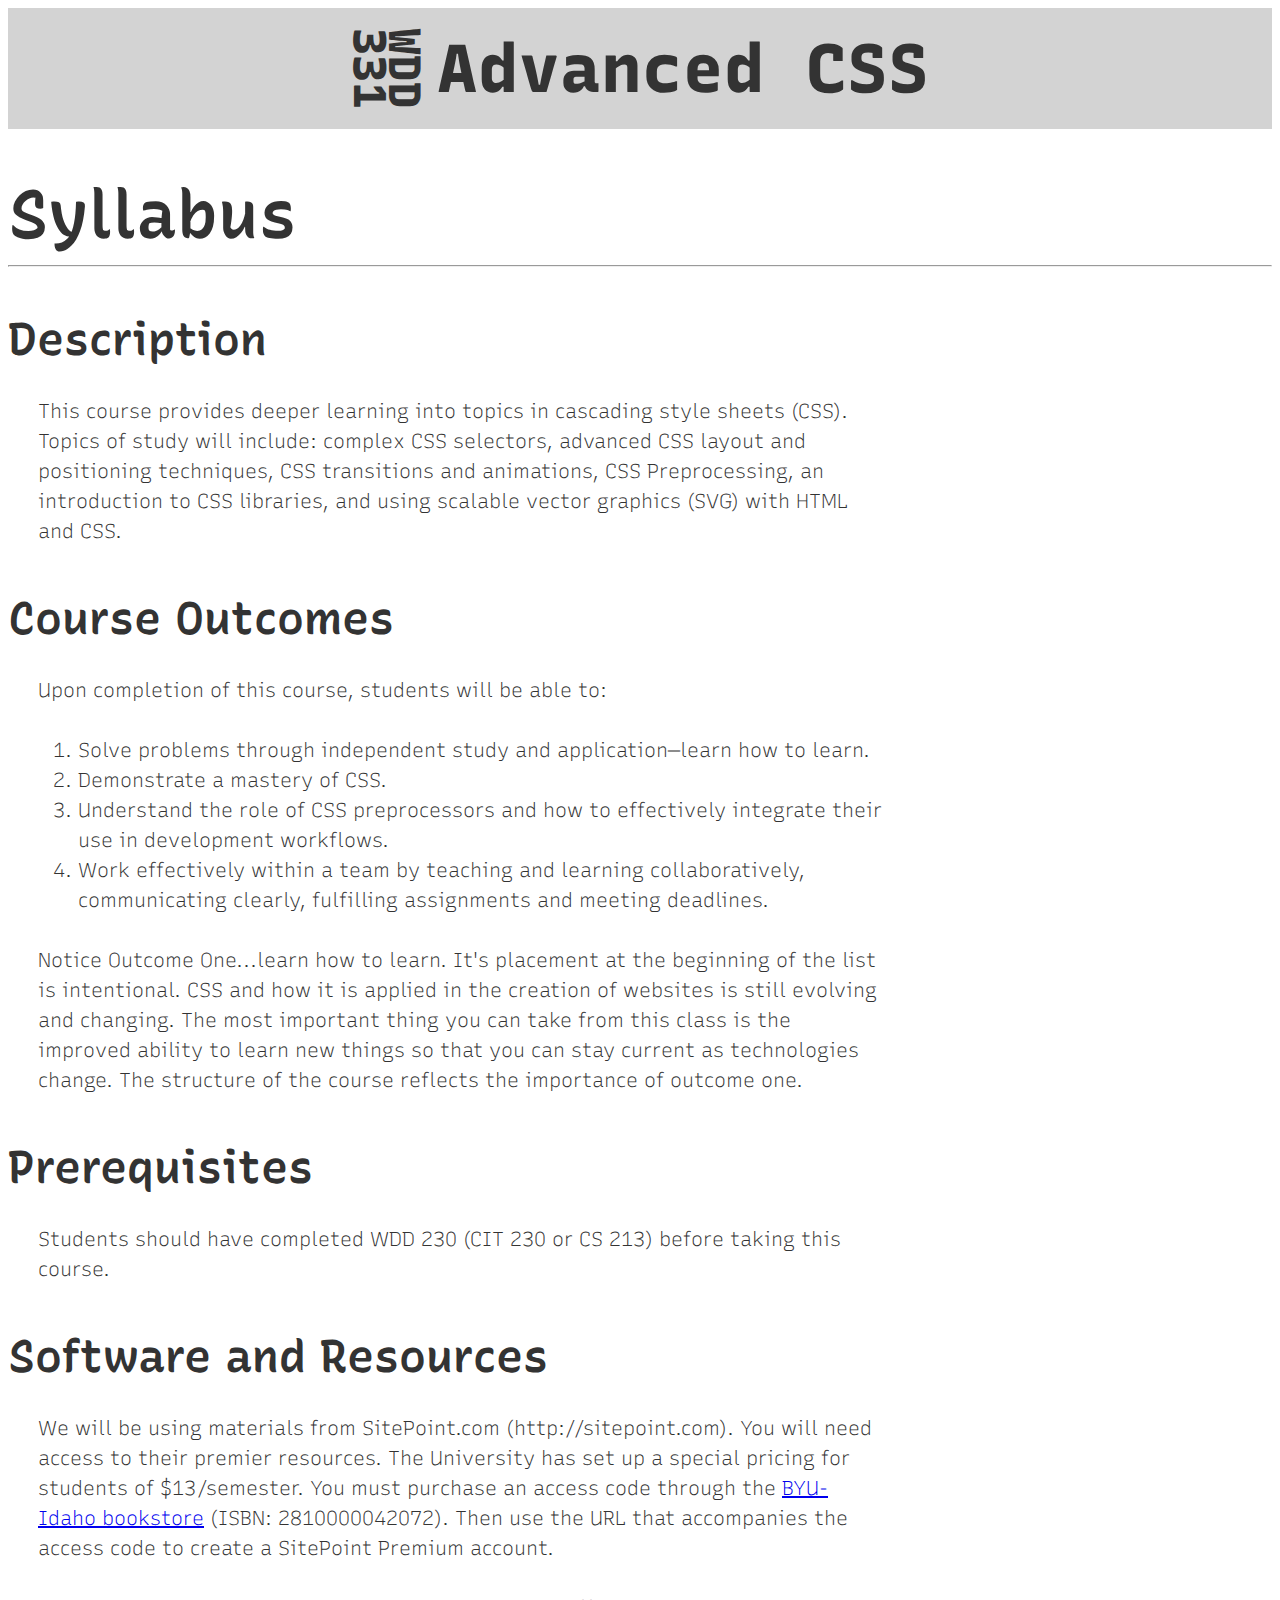
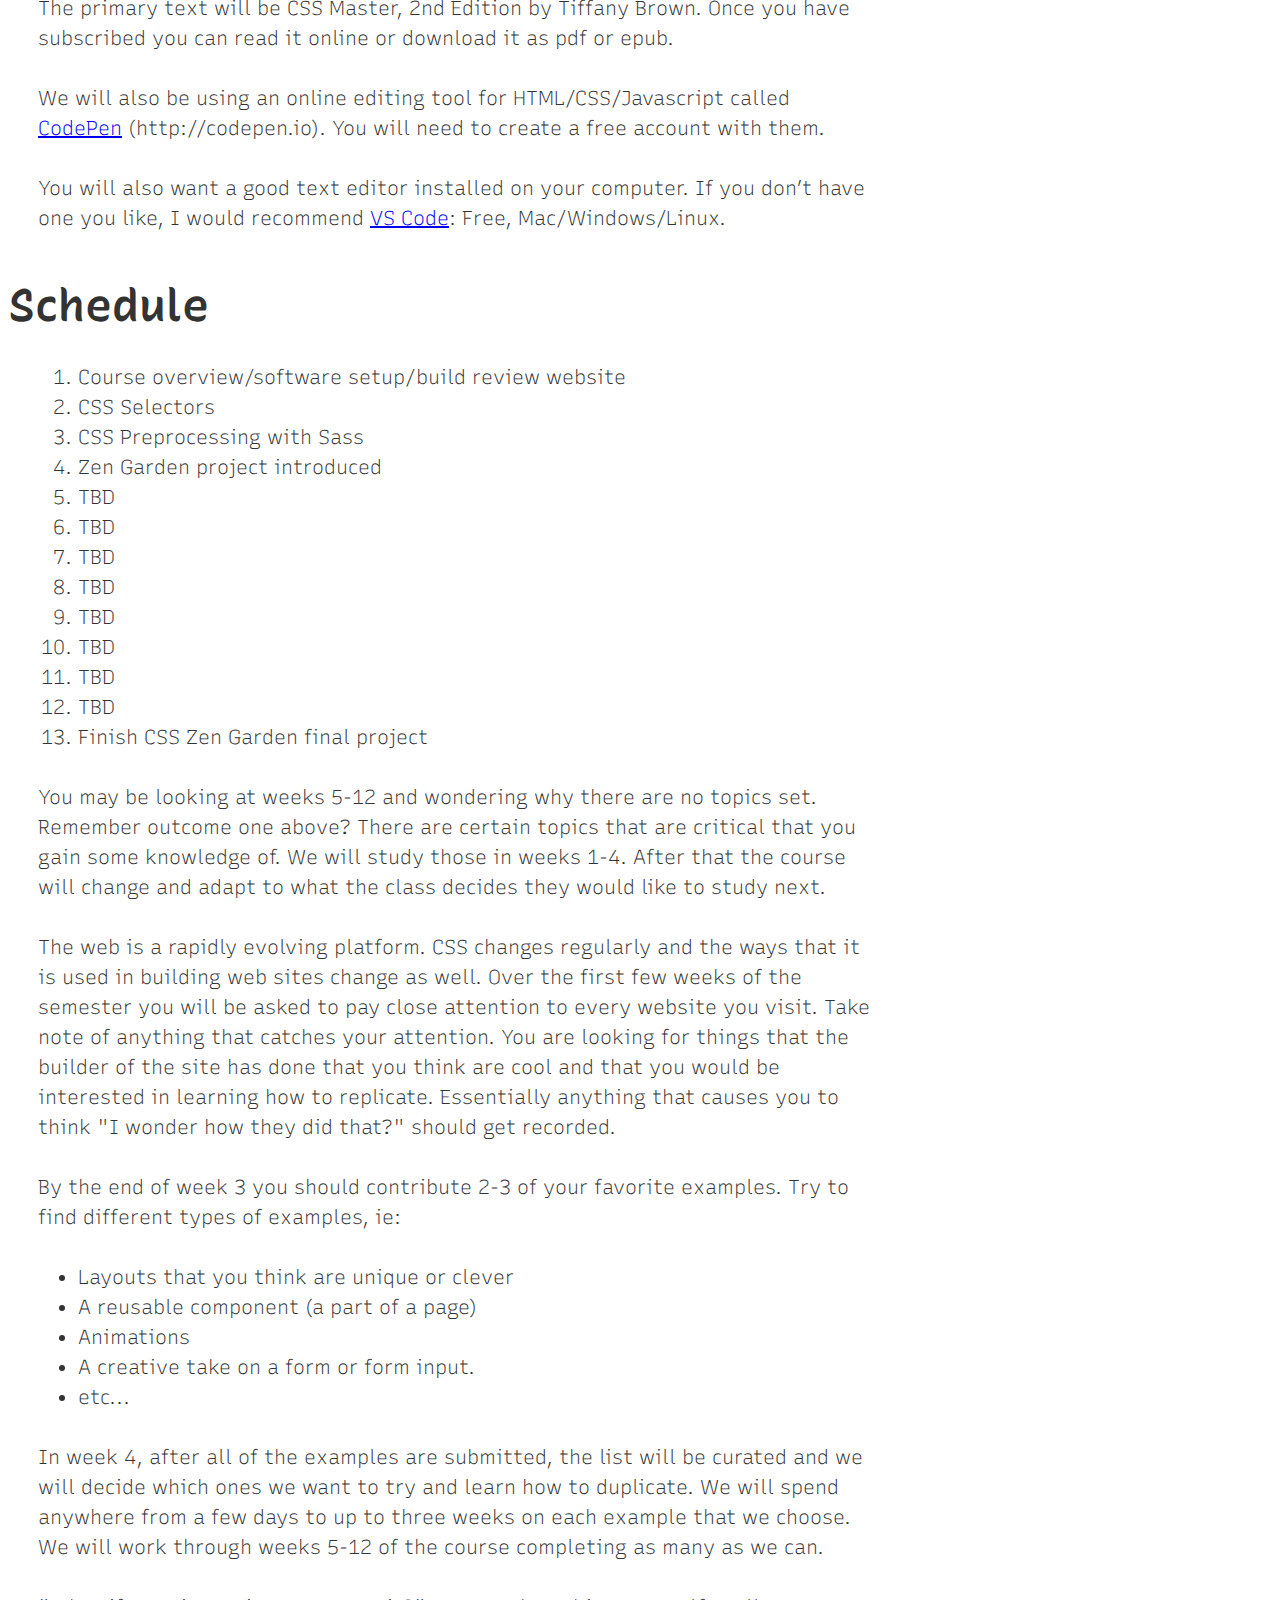
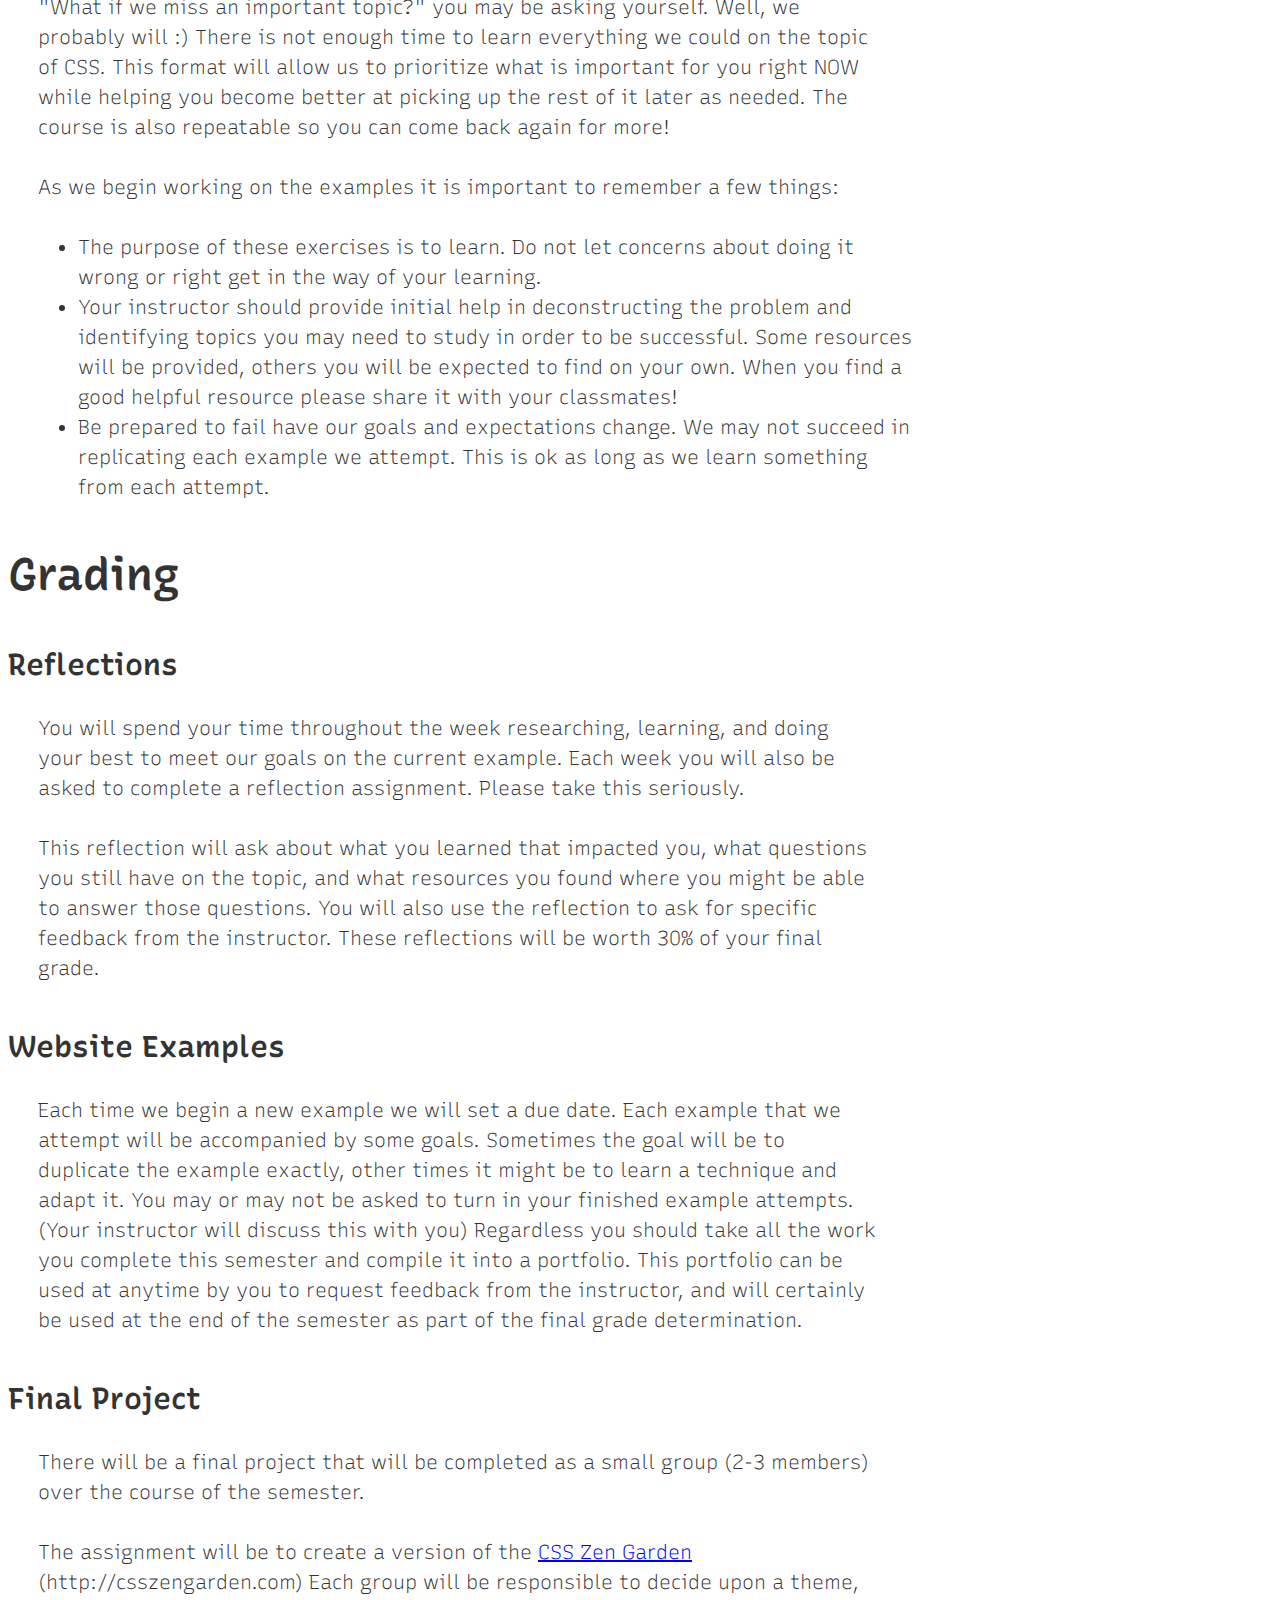
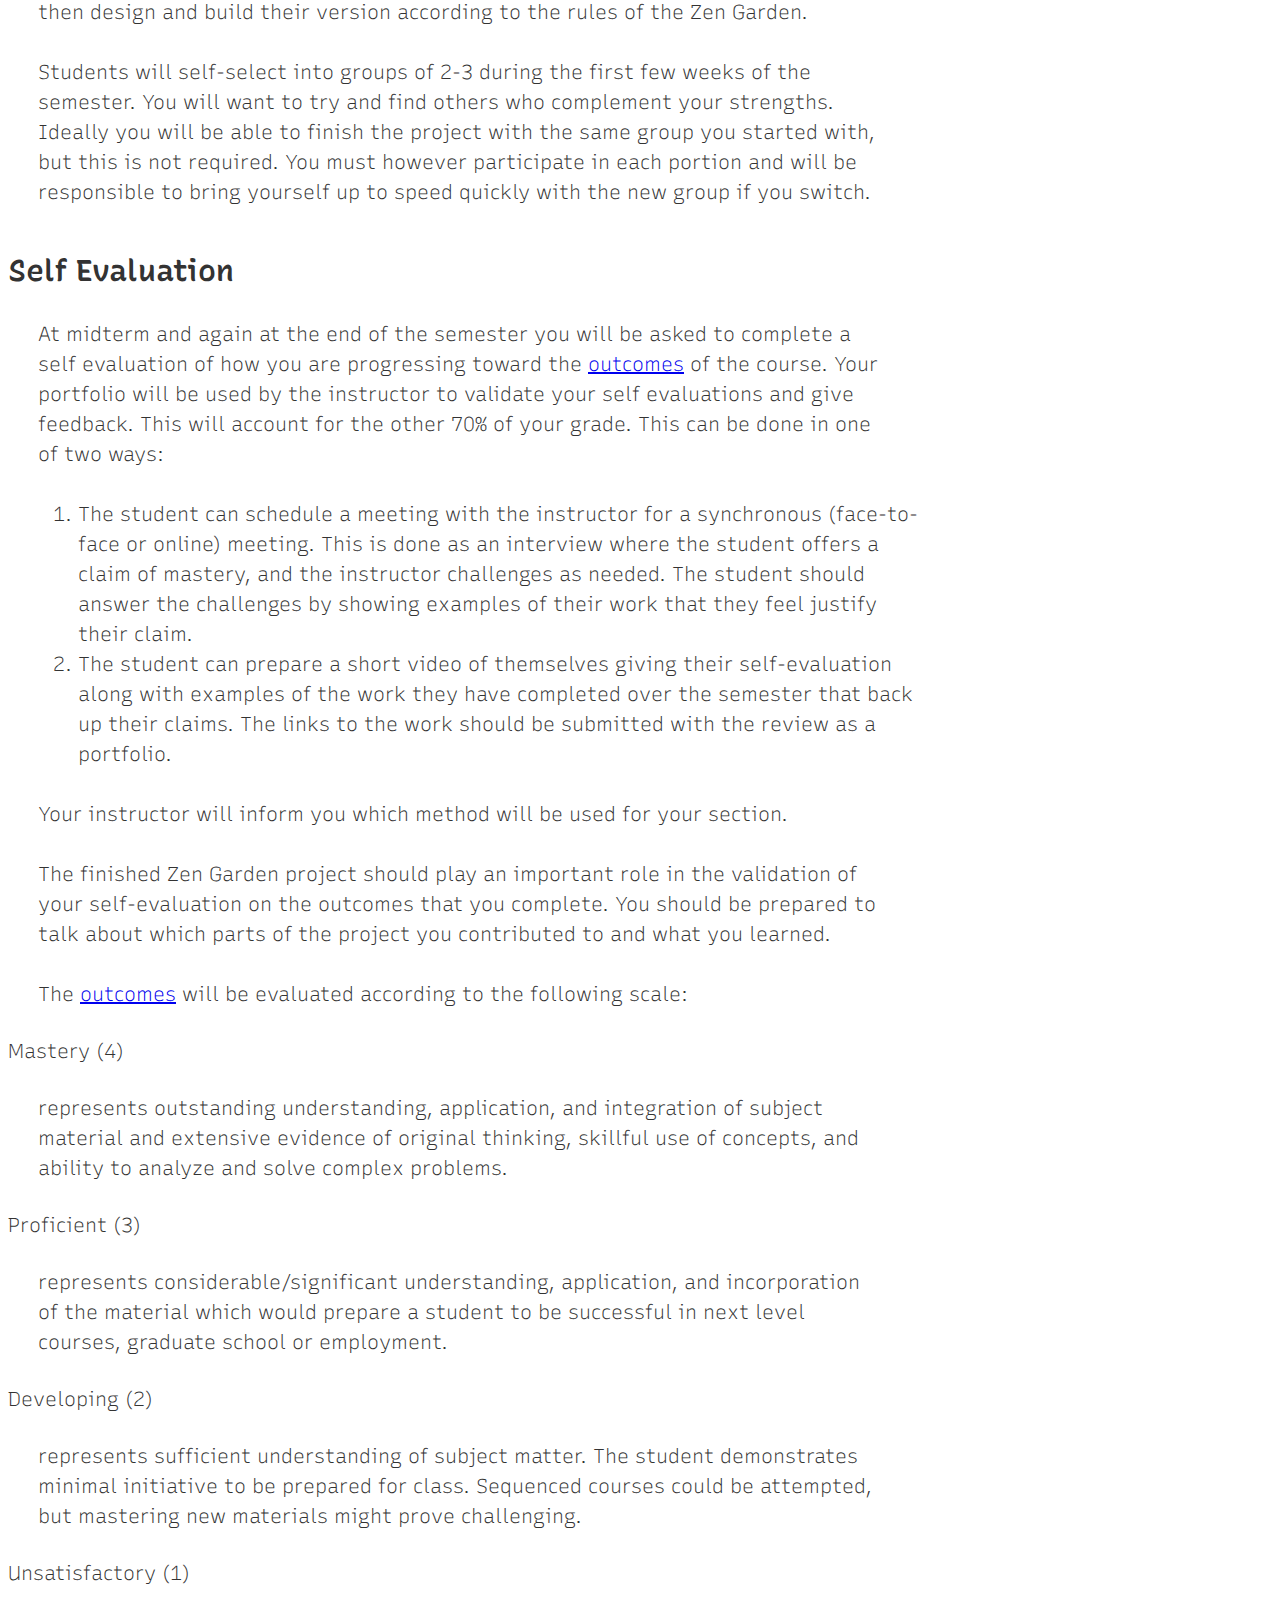
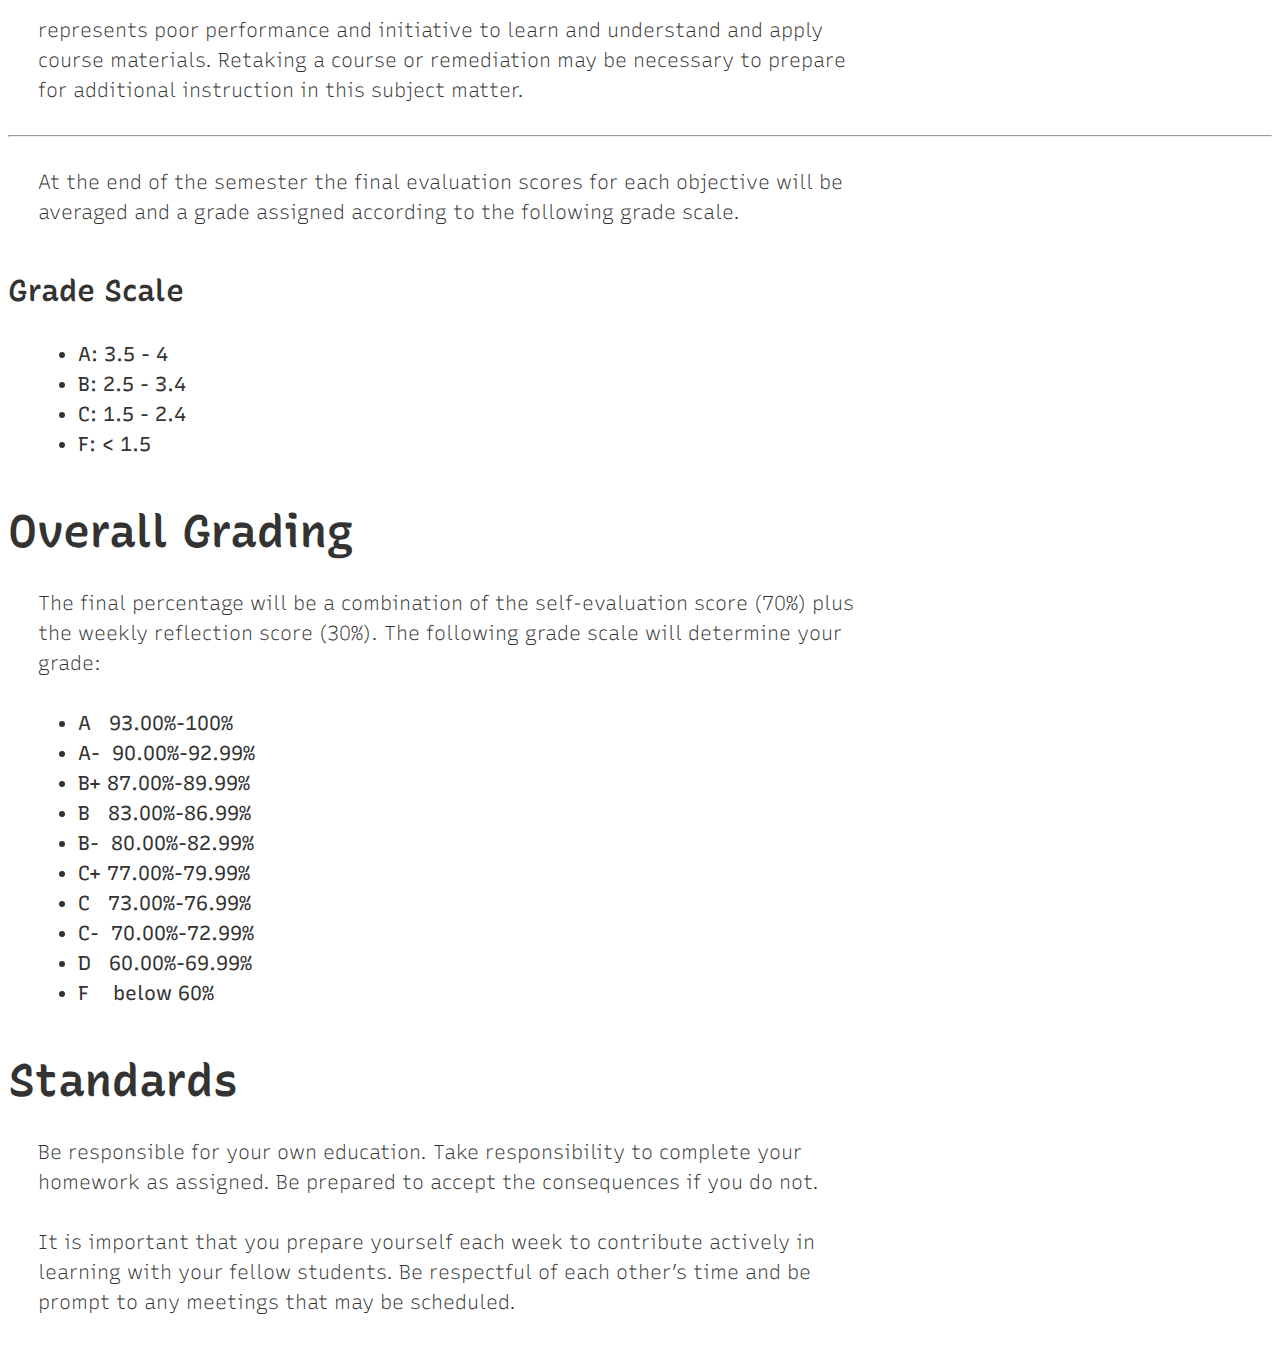
<file: 4-WebTypography/index.html>
<!DOCTYPE html>
<html lang="en">
  <head>
    <meta charset="utf-8" />
    <meta name="viewport" content="width=device-width, initial-scale=1" />
    <link rel="stylesheet" href="styles.css" />
  </head>

  <body>
    <div id="content">
      <header class="header-banner">
        <div>
          <h1>Advanced CSS</h1>
          <h2>WDD 331</h2>
        </div>
      </header>
      <main>
        <h1>Syllabus</h1>

        <hr />

        <h2>Description</h2>

        <p>
          This course provides deeper learning into topics in cascading style
          sheets (CSS). Topics of study will include: complex CSS selectors,
          advanced CSS layout and positioning techniques, CSS transitions and
          animations, CSS Preprocessing, an introduction to CSS libraries, and
          using scalable vector graphics (SVG) with HTML and CSS.
        </p>
        <h2>Course Outcomes</h2>
        <p>Upon completion of this course, students will be able to:</p>
        <ol>
          <li>
            Solve problems through independent study and application—learn how
            to learn.
          </li>
          <li>Demonstrate a mastery of CSS.</li>
          <li>
            Understand the role of CSS preprocessors and how to effectively
            integrate their use in development workflows.
          </li>

          <li>
            Work effectively within a team by teaching and learning
            collaboratively, communicating clearly, fulfilling assignments and
            meeting deadlines.
          </li>
        </ol>
        <p>
          Notice Outcome One...learn how to learn. It's placement at the
          beginning of the list is intentional. CSS and how it is applied in the
          creation of websites is still evolving and changing. The most
          important thing you can take from this class is the improved ability
          to learn new things so that you can stay current as technologies
          change. The structure of the course reflects the importance of outcome
          one.
        </p>

        <h2>Prerequisites</h2>
        <p>
          Students should have completed WDD 230 (CIT 230 or CS 213) before
          taking this course.
        </p>
        <h2>Software and Resources</h2>
        <p>
          We will be using materials from SitePoint.com (http://sitepoint.com).
          You will need access to their premier resources. The University has
          set up a special pricing for students of $13/semester. You must
          purchase an access code through the
          <a href="https://www.byuistore.com/product/92160" target="_blank"
            >BYU-Idaho bookstore</a
          >
          (ISBN: 2810000042072). Then use the URL that accompanies the access
          code to create a SitePoint Premium account.
        </p>
        <p>
          The primary text will be CSS Master, 2nd Edition by Tiffany Brown.
          Once you have subscribed you can read it online or download it as pdf
          or epub.
        </p>
        <p>
          We will also be using an online editing tool for HTML/CSS/Javascript
          called
          <a href="http://codepen.io" target="_blank">CodePen</a>
          (http://codepen.io). You will need to create a free account with them.
        </p>
        <p>
          You will also want a good text editor installed on your computer. If
          you don’t have one you like, I would recommend
          <a href="https://code.visualstudio.com/" target="_blank">VS Code</a>:
          Free, Mac/Windows/Linux.
        </p>

        <h2>Schedule</h2>
        <ol class="weeklist">
          <li>Course overview/software setup/build review website</li>
          <li>CSS Selectors</li>
          <li>CSS Preprocessing with Sass</li>
          <li>Zen Garden project introduced</li>
          <li>TBD</li>
          <li>TBD</li>
          <li>TBD</li>
          <li>TBD</li>
          <li>TBD</li>
          <li>TBD</li>
          <li>TBD</li>
          <li>TBD</li>
          <li>Finish CSS Zen Garden final project</li>
        </ol>
        <p>
          You may be looking at weeks 5-12 and wondering why there are no topics
          set. Remember outcome one above? There are certain topics that are
          critical that you gain some knowledge of. We will study those in weeks
          1-4. After that the course will change and adapt to what the class
          decides they would like to study next.
        </p>
        <p>
          The web is a rapidly evolving platform. CSS changes regularly and the
          ways that it is used in building web sites change as well. Over the
          first few weeks of the semester you will be asked to pay close
          attention to every website you visit. Take note of anything that
          catches your attention. You are looking for things that the builder of
          the site has done that you think are cool and that you would be
          interested in learning how to replicate. Essentially anything that
          causes you to think "I wonder how they did that?" should get recorded.
        </p>
        <p>
          By the end of week 3 you should contribute 2-3 of your favorite
          examples. Try to find different types of examples, ie:
        </p>
        <ul>
          <li>Layouts that you think are unique or clever</li>
          <li>A reusable component (a part of a page)</li>
          <li>Animations</li>
          <li>A creative take on a form or form input.</li>
          <li>etc...</li>
        </ul>
        <p>
          In week 4, after all of the examples are submitted, the list will be
          curated and we will decide which ones we want to try and learn how to
          duplicate. We will spend anywhere from a few days to up to three weeks
          on each example that we choose. We will work through weeks 5-12 of the
          course completing as many as we can.
        </p>
        <p>
          "What if we miss an important topic?" you may be asking yourself.
          Well, we probably will :) There is not enough time to learn everything
          we could on the topic of CSS. This format will allow us to prioritize
          what is important for you right NOW while helping you become better at
          picking up the rest of it later as needed. The course is also
          repeatable so you can come back again for more!
        </p>
        <p>
          As we begin working on the examples it is important to remember a few
          things:
        </p>
        <ul>
          <li>
            The purpose of these exercises is to <strong>learn</strong>. Do not
            let concerns about doing it wrong or right get in the way of your
            learning.
          </li>
          <li>
            Your instructor should provide initial help in deconstructing the
            problem and identifying topics you may need to study in order to be
            successful. Some resources will be provided, others you will be
            expected to find on your own. When you find a good helpful resource
            <strong>please share it with your classmates!</strong>
          </li>
          <li>
            Be prepared to <span class="strike">fail</span>
            <em>have our goals and expectations change</em>. We may not succeed
            in replicating each example we attempt. This is ok as long as we
            learn something from each attempt.
          </li>
        </ul>

        <h2>Grading</h2>
        <h3>Reflections</h3>
        <p>
          You will spend your time throughout the week researching, learning,
          and doing your best to meet our goals on the current example. Each
          week you will also be asked to complete a reflection assignment.
          Please take this seriously.
        </p>
        <p>
          This reflection will ask about what you learned that impacted you,
          what questions you still have on the topic, and what resources you
          found where you might be able to answer those questions. You will also
          use the reflection to ask for specific feedback from the instructor.
          These reflections will be worth 30% of your final grade.
        </p>
        <h3>Website Examples</h3>
        <p>
          Each time we begin a new example we will set a due date. Each example
          that we attempt will be accompanied by some goals. Sometimes the goal
          will be to duplicate the example exactly, other times it might be to
          learn a technique and adapt it. You may or may not be asked to turn in
          your finished example attempts. (Your instructor will discuss this
          with you) Regardless you should take all the work you complete this
          semester and compile it into a portfolio. This portfolio can be used
          at anytime by you to request feedback from the instructor, and will
          certainly be used at the end of the semester as part of the final
          grade determination.
        </p>

        <h3>Final Project</h3>
        <p>
          There will be a final project that will be completed as a small group
          (2-3 members) over the course of the semester.
        </p>
        <p>
          The assignment will be to create a version of the
          <a href="http://csszengarden.com" target="_blank">CSS Zen Garden</a>
          (http://csszengarden.com) Each group will be responsible to decide
          upon a theme, then design and build their version according to the
          rules of the Zen Garden.
        </p>
        <p>
          Students will self-select into groups of 2-3 during the first few
          weeks of the semester. You will want to try and find others who
          complement your strengths. Ideally you will be able to finish the
          project with the same group you started with, but this is not
          required. You must however participate in each portion and will be
          responsible to bring yourself up to speed quickly with the new group
          if you switch.
        </p>

        <h3>Self Evaluation</h3>
        <p>
          At midterm and again at the end of the semester you will be asked to
          complete a self evaluation of how you are progressing toward the
          <a href="#">outcomes</a> of the course. Your portfolio will be used by
          the instructor to validate your self evaluations and give feedback.
          This will account for the other 70% of your grade. This can be done in
          one of two ways:
        </p>
        <ol>
          <li>
            The student can schedule a meeting with the instructor for a
            synchronous (face-to-face or online) meeting. This is done as an
            interview where the student offers a claim of mastery, and the
            instructor challenges as needed. The student should answer the
            challenges by showing examples of their work that they feel justify
            their claim.
          </li>
          <li>
            The student can prepare a short video of themselves giving their
            self-evaluation along with examples of the work they have completed
            over the semester that back up their claims. The links to the work
            should be submitted with the review as a portfolio.
          </li>
        </ol>
        <p>
          Your instructor will inform you which method will be used for your
          section.
        </p>
        <p>
          The finished Zen Garden project should play an important role in the
          validation of your self-evaluation on the outcomes that you complete.
          You should be prepared to talk about which parts of the project you
          contributed to and what you learned.
        </p>

        <p>
          The <a href="#">outcomes</a> will be evaluated according to the
          following scale:
        </p>
        <dl>
          <dt>Mastery (4)</dt>
          <dd>
            represents outstanding understanding, application, and integration
            of subject material and extensive evidence of original thinking,
            skillful use of concepts, and ability to analyze and solve complex
            problems.
          </dd>
          <dt>Proficient (3)</dt>
          <dd>
            represents considerable/significant understanding, application, and
            incorporation of the material which would prepare a student to be
            successful in next level courses, graduate school or employment.
          </dd>
          <dt>Developing (2)</dt>
          <dd>
            represents sufficient understanding of subject matter. The student
            demonstrates minimal initiative to be prepared for class. Sequenced
            courses could be attempted, but mastering new materials might prove
            challenging.
          </dd>
          <dt>Unsatisfactory (1)</dt>
          <dd>
            represents poor performance and initiative to learn and understand
            and apply course materials. Retaking a course or remediation may be
            necessary to prepare for additional instruction in this subject
            matter.
          </dd>
        </dl>
        <hr />
        <p>
          At the end of the semester the final evaluation scores for each
          objective will be averaged and a grade assigned according to the
          following grade scale.
        </p>
        <h3>Grade Scale</h3>
        <ul class="mono">
          <li>A: 3.5 - 4</li>
          <li>B: 2.5 - 3.4</li>
          <li>C: 1.5 - 2.4</li>
          <li>F: &lt; 1.5</li>
        </ul>
        <h2>Overall Grading</h2>
        <p>
          The final percentage will be a combination of the self-evaluation
          score (70%) plus the weekly reflection score (30%). The following
          grade scale will determine your grade:
        </p>
        <ul class="mono">
          <li><b>A</b>&nbsp; &nbsp;93.00%-100%</li>
          <li><b>A-</b>&nbsp; 90.00%-92.99%</li>
          <li><b>B+&nbsp;</b>87.00%-89.99%</li>
          <li><b>B</b>&nbsp; &nbsp;83.00%-86.99%</li>
          <li><b>B-</b>&nbsp; 80.00%-82.99%</li>
          <li><b>C+</b> 77.00%-79.99%</li>
          <li><b>C</b>&nbsp; &nbsp;73.00%-76.99%</li>
          <li><b>C-</b>&nbsp; 70.00%-72.99%</li>
          <li><b>D</b>&nbsp; &nbsp;60.00%-69.99%</li>
          <li><b>F</b>&nbsp; &nbsp; below 60%</li>
        </ul>
        <h2>Standards</h2>
        <p>
          Be responsible for your own education. Take responsibility to complete
          your homework as assigned. Be prepared to accept the consequences if
          you do not.
        </p>
        <p>
          <em
            >It is important that you prepare yourself each week to contribute
            actively in learning with your fellow students. Be respectful of
            each other’s time and be prompt to any meetings that may be
            scheduled.</em
          >
        </p>
      </main>
      <!-- end #article -->
    </div>
  </body>
</html>
</file>
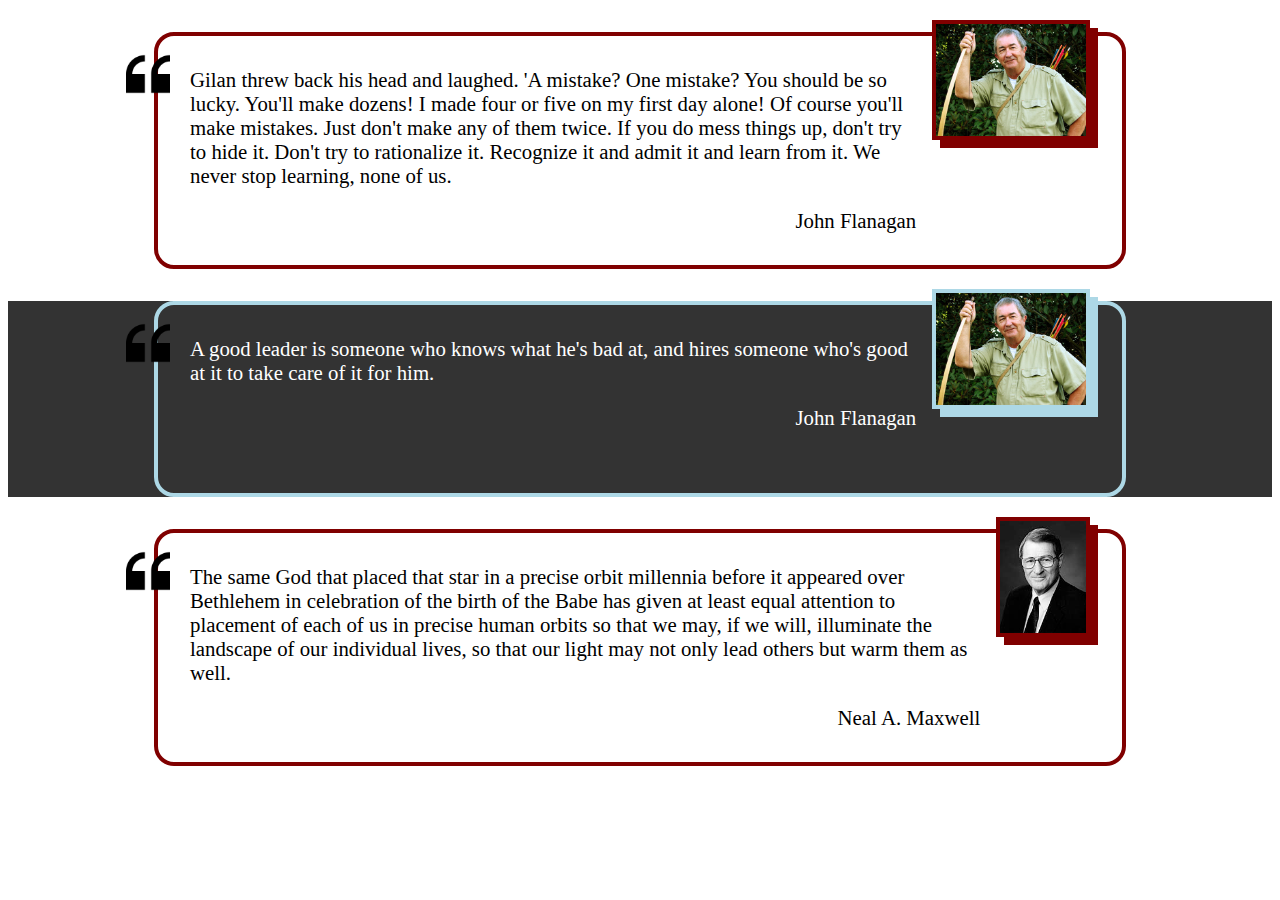
<file: 6- Quotes/index.html>
<!DOCTYPE html>
<html lang="en">
  <head>
    <meta charset="UTF-8" />
    <meta name="viewport" content="width=device-width, initial-scale=1.0" />
    <title>Document</title>
    <link rel="stylesheet" href="styles.css" />
  </head>
  <body>
    <div class="quote">
      <div class="quote__block">
        <p class="quote__block__text">
          Gilan threw back his head and laughed. 'A mistake? One mistake? You
          should be so lucky. You'll make dozens! I made four or five on my
          first day alone! Of course you'll make mistakes. Just don't make any
          of them twice. If you do mess things up, don't try to hide it. Don't
          try to rationalize it. Recognize it and admit it and learn from it. We
          never stop learning, none of us.
        </p>
        <p class="quote__block__author">John Flanagan</p>
      </div>
      <div class="quote__imgdiv">
        <img class="quote__imgdiv__img" src="images/34049.jpg" alt="" />
      </div>
    </div>

    <div class="dark-section">
      <div class="quote">
        <div class="quote__block">
          <p class="quote__block__text">
            A good leader is someone who knows what he's bad at, and hires
            someone who's good at it to take care of it for him.
          </p>
          <p class="quote__block__author">John Flanagan</p>
        </div>
        <div class="quote__imgdiv">
          <img class="quote__imgdiv__img" src="images/34049.jpg" alt="" />
        </div>
      </div>
    </div>

    <div class="quote">
      <div class="quote__block">
        <p class="quote__block__text">
          The same God that placed that star in a precise orbit millennia before
          it appeared over Bethlehem in celebration of the birth of the Babe has
          given at least equal attention to placement of each of us in precise
          human orbits so that we may, if we will, illuminate the landscape of
          our individual lives, so that our light may not only lead others but
          warm them as well.
        </p>
        <p class="quote__block__author">Neal A. Maxwell</p>
      </div>
      <div class="quote__imgdiv">
        <img class="quote__imgdiv__img" src="images/193147.jpg" alt="" />
      </div>
    </div>
  </body>
</html>
</file>
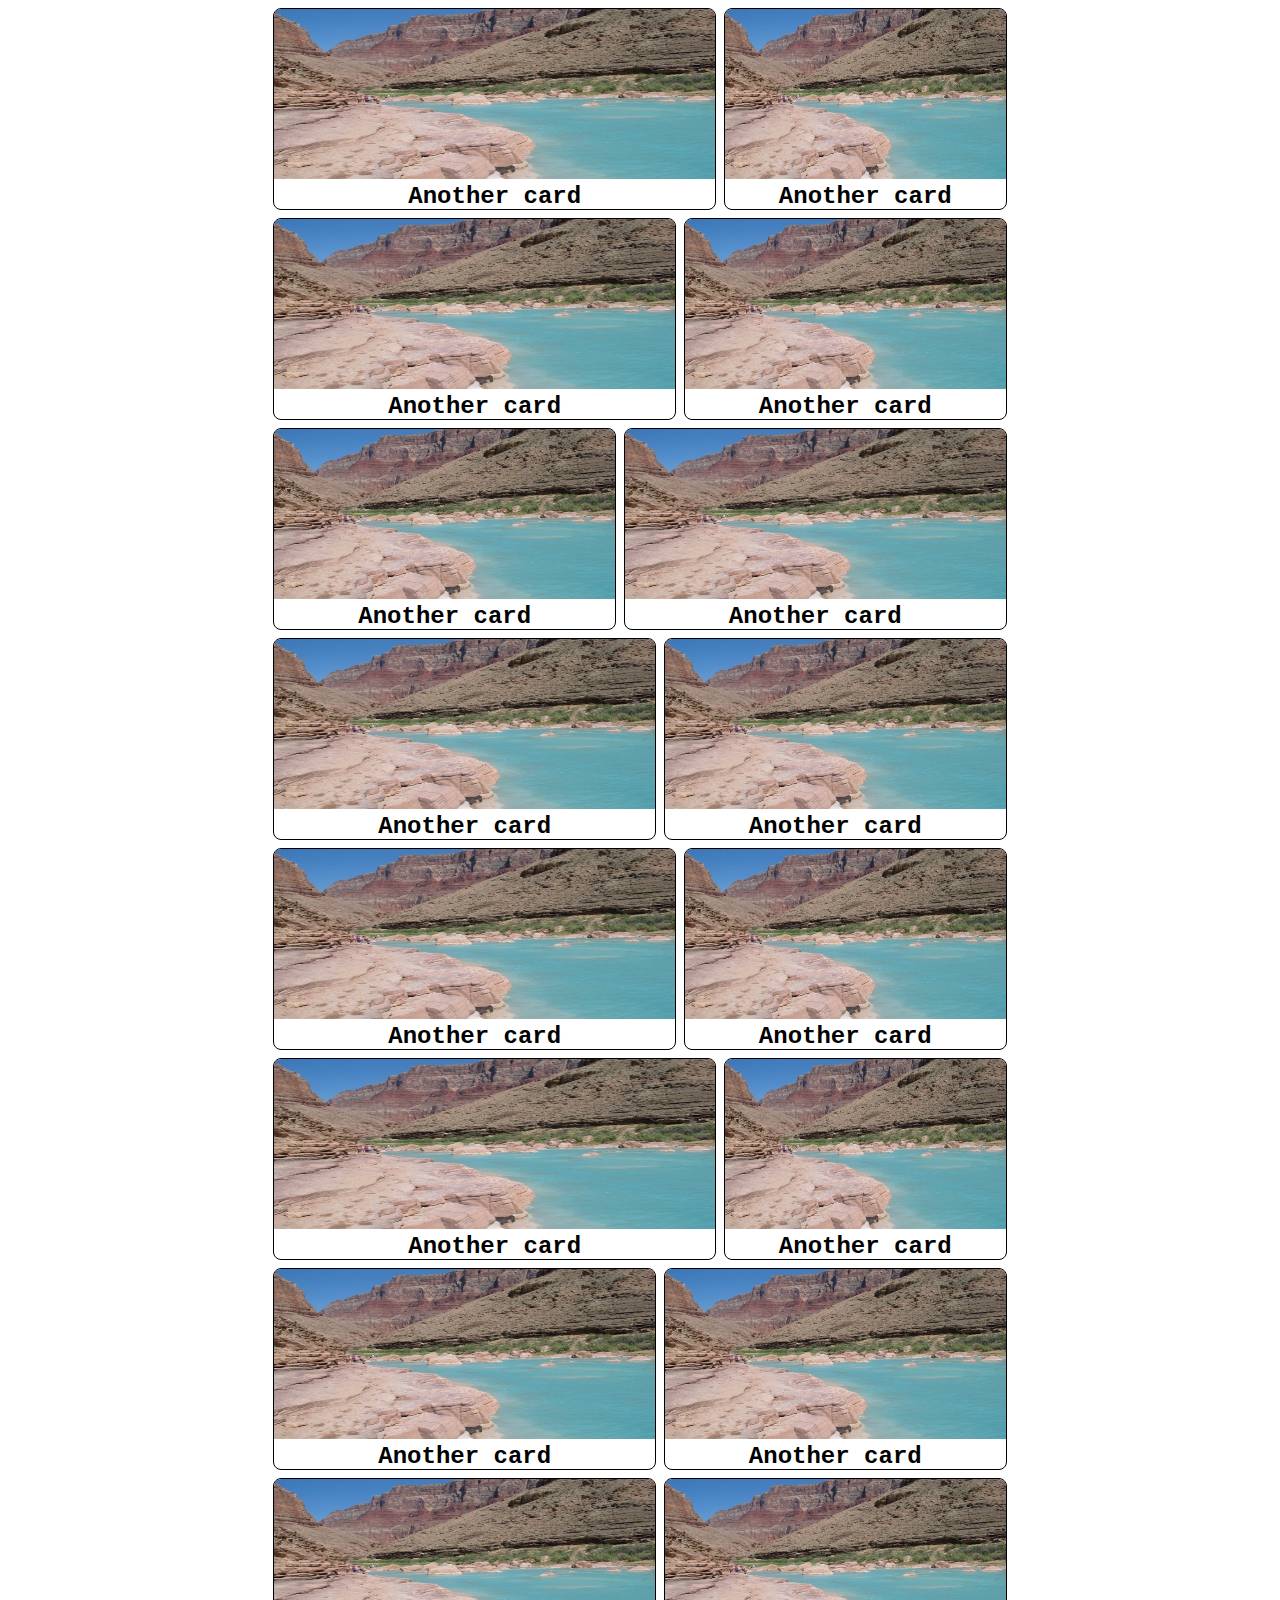
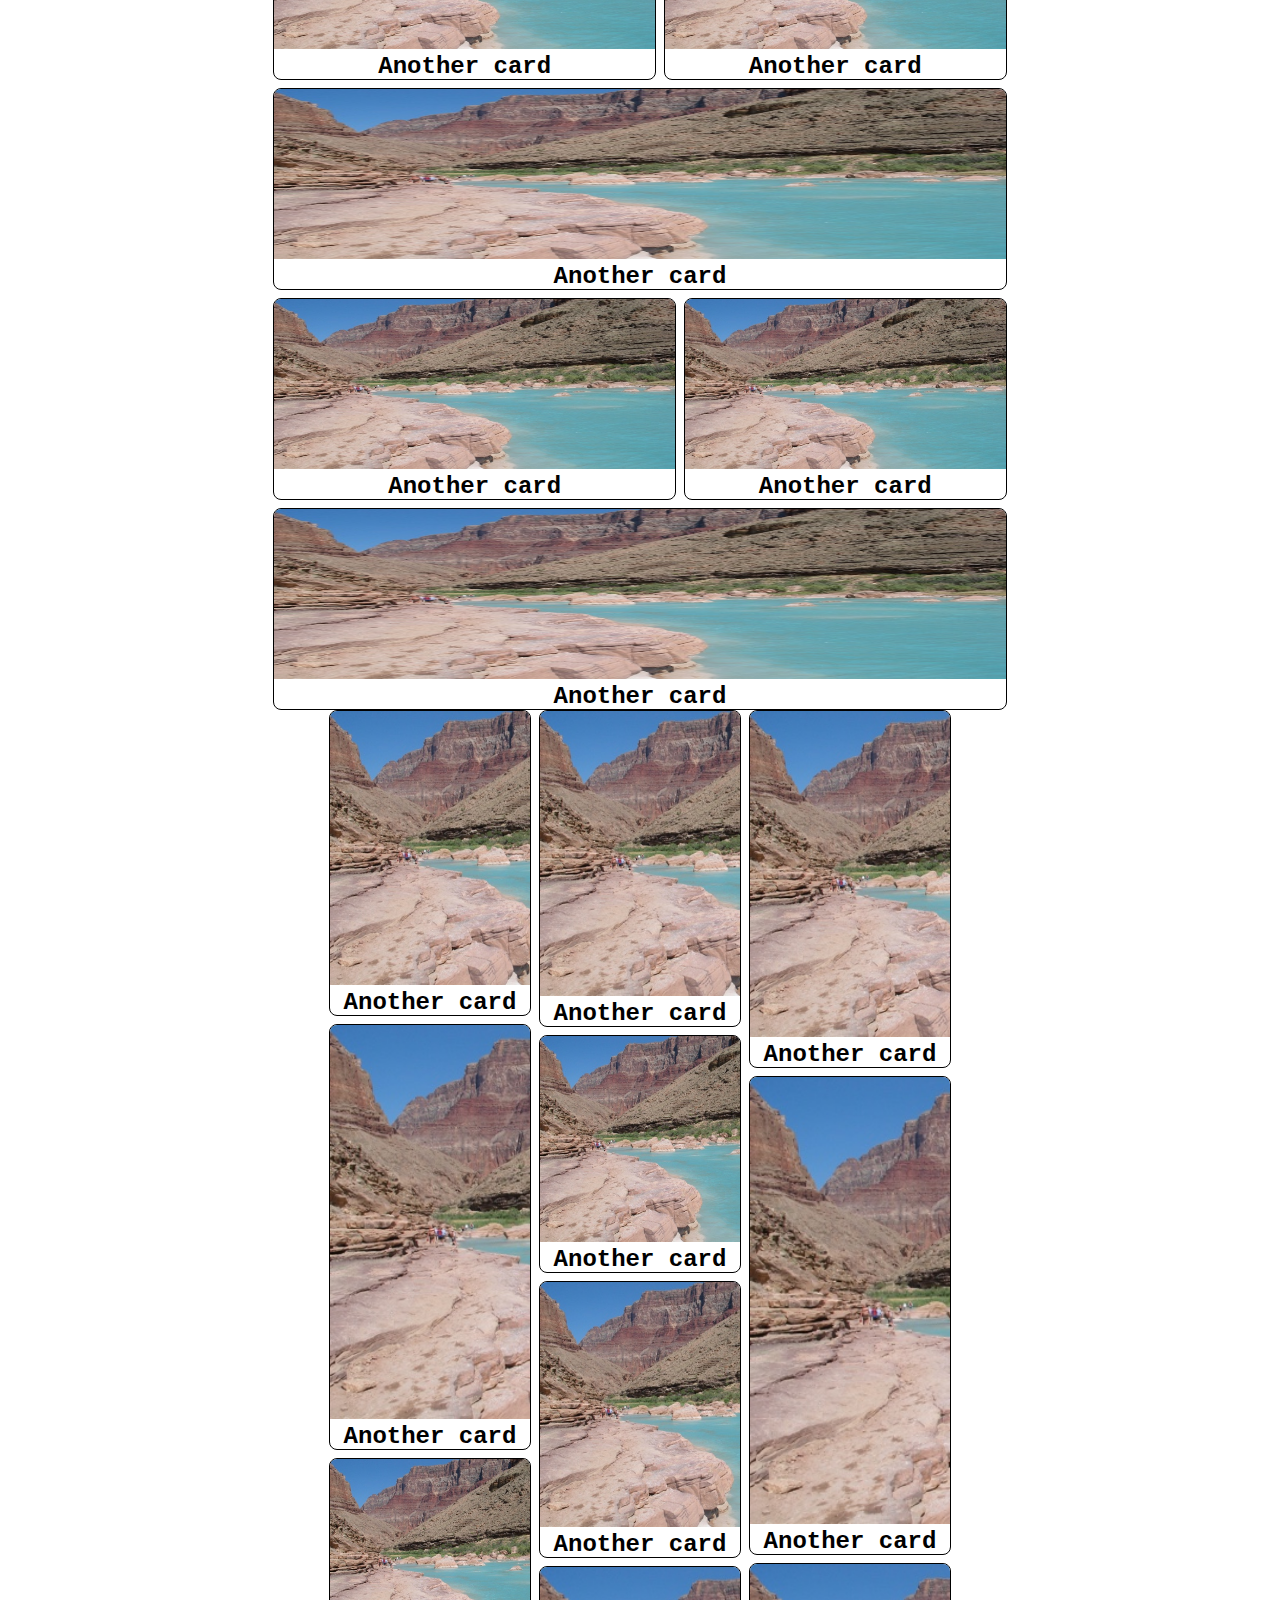
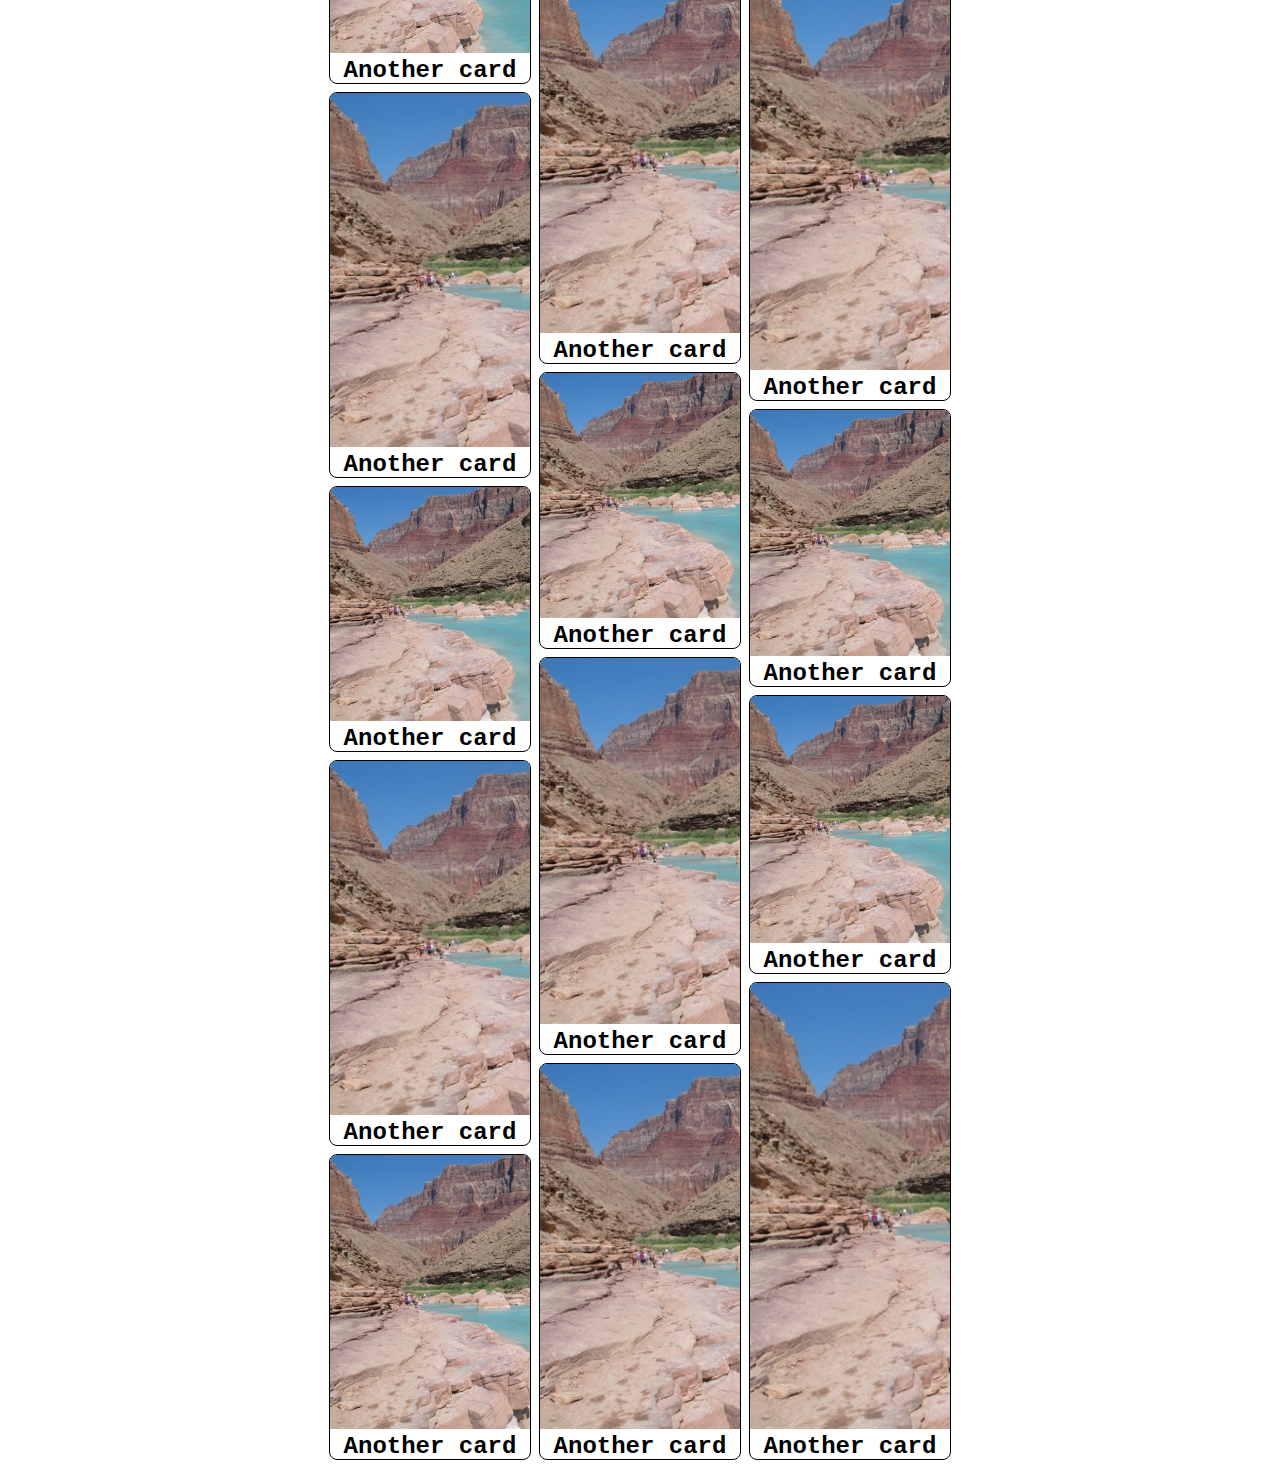
<file: 3- Flexbox/Archive/index.html>
<!DOCTYPE html>
<html lang="en">
  <head>
    <meta charset="UTF-8" />
    <meta http-equiv="X-UA-Compatible" content="IE=edge" />
    <meta name="viewport" content="width=device-width, initial-scale=1.0" />
    <title>Document</title>
    <link rel="stylesheet" href="styles.css" />
    <script src="main.js" defer></script>
  </head>
  <body>
    <header></header>
    <main class="card-grid">
      <section class="row-grid"></section>
      <section class="col-grid"></section>
    </main>
  </body>
</html>
</file>
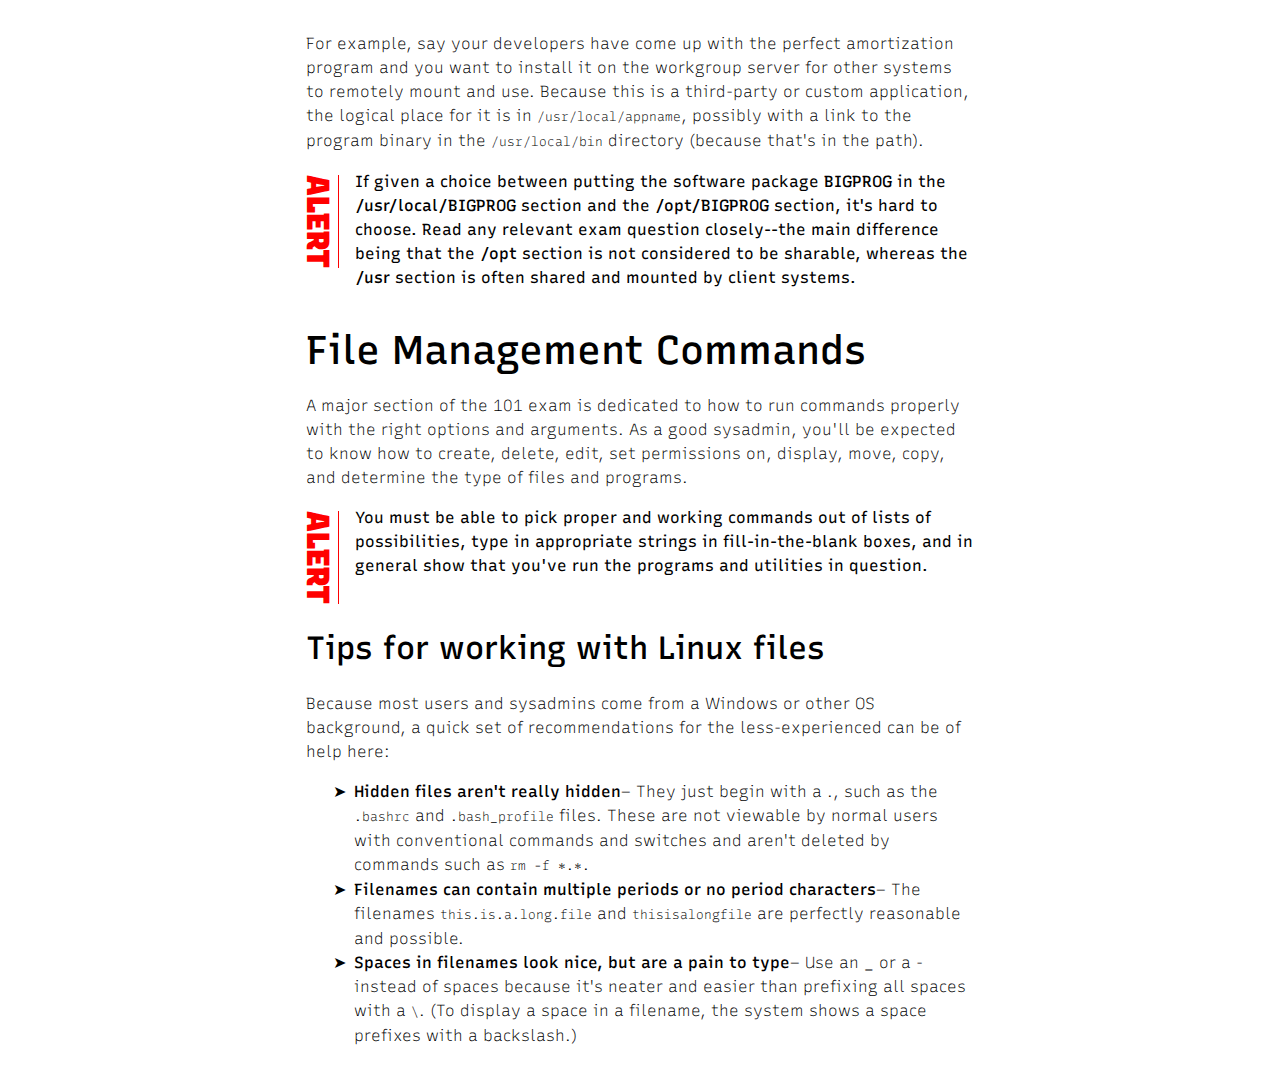
<file: 4-WebTypography/prove/index.html>
<!DOCTYPE html>
<html lang="en">
  <head>
    <meta charset="UTF-8" />
    <meta name="viewport" content="width=device-width, initial-scale=1.0" />
    <title>Document</title>
    <link rel="stylesheet" href="styles.css" />
  </head>
  <body>
    <p>
      For example, say your developers have come up with the perfect
      amortization program and you want to install it on the workgroup server
      for other systems to remotely mount and use. Because this is a third-party
      or custom application, the logical place for it is in
      <code>/usr/local/appname</code>, possibly with a link to the program
      binary in the <code>/usr/local/bin</code> directory (because that's in the
      path).
    </p>
    <div class="alert">
      <h3 class="alert__title">Alert</h3>
      <p class="narrow">
        If given a choice between putting the software package
        <strong><em>bigprog</em></strong> in the
        <strong>/usr/local/<em>bigprog</em></strong> section and the
        <strong>/opt/<em>bigprog</em></strong> section, it's hard to choose.
        Read any relevant exam question closely--the main difference being that
        the <strong>/opt</strong> section is not considered to be sharable,
        whereas the <strong>/usr</strong> section is often shared and mounted by
        client systems.
      </p>
    </div>

    <h1>File Management Commands</h1>
    <p>
      A major section of the 101 exam is dedicated to how to run commands
      properly with the right options and arguments. As a good sysadmin, you'll
      be expected to know how to create, delete, edit, set permissions on,
      display, move, copy, and determine the type of files and programs.
    </p>

    <div class="alert">
      <h3 class="alert__title">Alert</h3>
      <p class="narrow">
        You must be able to pick proper and working commands out of lists of
        possibilities, type in appropriate strings in fill-in-the-blank boxes,
        and in general show that you've run the programs and utilities in
        question.
      </p>
    </div>

    <h2>Tips for working with Linux files</h2>
    <p>
      Because most users and sysadmins come from a Windows or other OS
      background, a quick set of recommendations for the less-experienced can be
      of help here:
    </p>
    <ul class="tips">
      <li>
        <strong>Hidden files aren't really hidden</strong>– They just begin with
        a ., such as the <code>.bashrc</code> and
        <code>.bash_profile</code> files. These are not viewable by normal users
        with conventional commands and switches and aren't deleted by commands
        such as <code>rm -f *.*.</code>
      </li>

      <li>
        <strong
          >Filenames can contain multiple periods or no period
          characters</strong
        >– The filenames <code>this.is.a.long.file</code> and
        <code>thisisalongfile</code> are perfectly reasonable and possible.
      </li>

      <li>
        <strong>Spaces in filenames look nice, but are a pain to type</strong>–
        Use an _ or a - instead of spaces because it's neater and easier than
        prefixing all spaces with a <code>\</code>. (To display a space in a
        filename, the system shows a space prefixes with a backslash.)
      </li>
    </ul>
  </body>
</html>
</file>
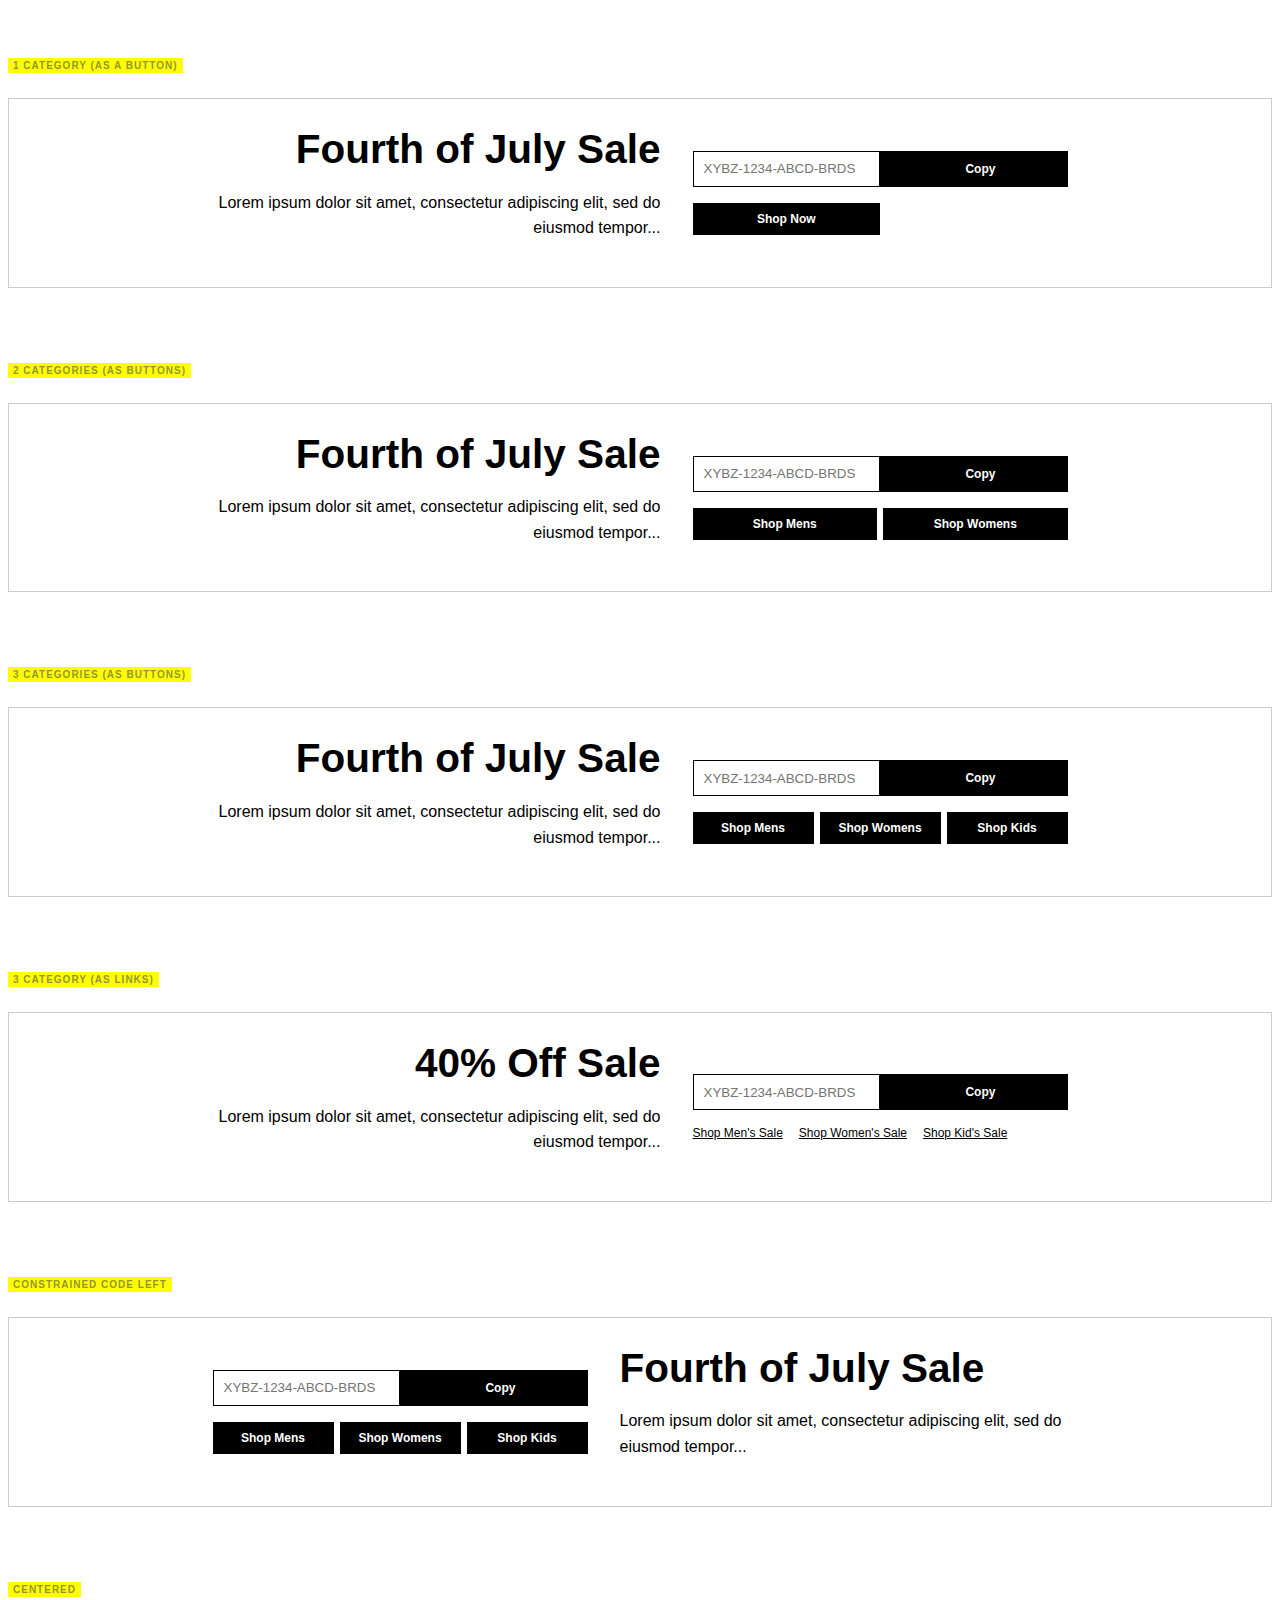
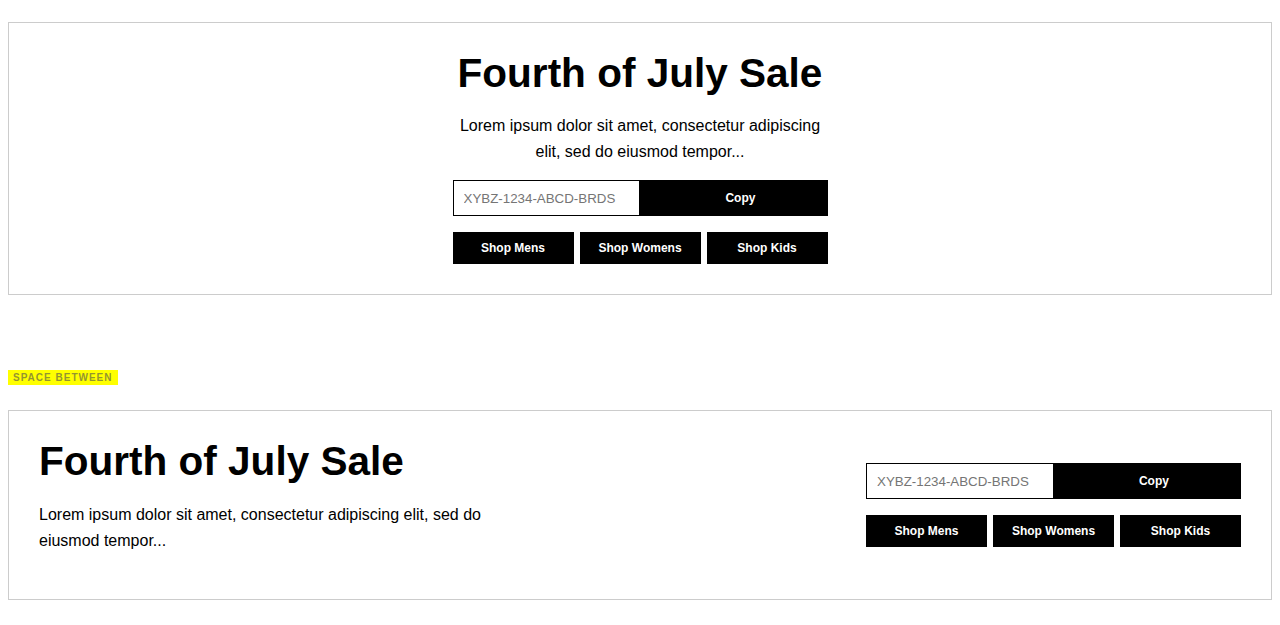
<file: test.html>
<!DOCTYPE html>
<html lang="en">
  <head>
    <meta charset="UTF-8" />
    <meta name="viewport" content="width=device-width, initial-scale=1.0" />
    <title>Document</title>
    <link rel="stylesheet" href="test.css" />
  </head>
  <body>
    <span class="version">1 Category (As a Button)</span>
    <div class="promo-container right">
      <div class="headline">
        <h2>Fourth of July Sale</h2>
        <p class="r-1ups-description-copy">
          Lorem ipsum dolor sit amet, consectetur adipiscing elit, sed do
          eiusmod tempor...
        </p>
      </div>
      <div class="inputs">
        <form action="" class="form">
          <input type="text" placeholder="XYBZ-1234-ABCD-BRDS" class="input" />
          <button class="btn btn-copy outline">
            <svg
              width="10"
              height="10"
              viewBox="0 0 10 10"
              fill="none"
              xmlns="http://www.w3.org/2000/svg"
            >
              <path
                d="M1 0C0.4475 0 0 0.4475 0 1V8H1V1H8V0H1ZM3 2C2.4475 2 2 2.4475 2 3V9C2 9.5525 2.4475 10 3 10H9C9.5525 10 10 9.5525 10 9V3C10 2.4475 9.5525 2 9 2H3ZM3 3H9V9H3V3Z"
                fill="black"
              />
            </svg>
            Copy
          </button>
        </form>
        <div class="categories">
          <a href="#" class="btn link-category">Shop Now</a>
        </div>
      </div>
    </div>

    <span class="version">2 Categories (As Buttons)</span>
    <div class="promo-container right">
      <div class="headline">
        <h2>Fourth of July Sale</h2>
        <p class="r-1ups-description-copy">
          Lorem ipsum dolor sit amet, consectetur adipiscing elit, sed do
          eiusmod tempor...
        </p>
      </div>
      <div class="inputs">
        <form action="" class="form">
          <input type="text" placeholder="XYBZ-1234-ABCD-BRDS" class="input" />
          <button class="btn btn-copy outline">
            <svg
              width="10"
              height="10"
              viewBox="0 0 10 10"
              fill="none"
              xmlns="http://www.w3.org/2000/svg"
            >
              <path
                d="M1 0C0.4475 0 0 0.4475 0 1V8H1V1H8V0H1ZM3 2C2.4475 2 2 2.4475 2 3V9C2 9.5525 2.4475 10 3 10H9C9.5525 10 10 9.5525 10 9V3C10 2.4475 9.5525 2 9 2H3ZM3 3H9V9H3V3Z"
                fill="black"
              />
            </svg>
            Copy
          </button>
        </form>
        <div class="categories">
          <a href="#" class="btn link-category">Shop Mens</a>
          <a href="#" class="btn link-category">Shop Womens</a>
        </div>
      </div>
    </div>

    <span class="version">3 Categories (As Buttons)</span>
    <div class="promo-container right">
      <div class="headline">
        <h2>Fourth of July Sale</h2>
        <p class="r-1ups-description-copy">
          Lorem ipsum dolor sit amet, consectetur adipiscing elit, sed do
          eiusmod tempor...
        </p>
      </div>
      <div class="inputs">
        <form action="" class="form">
          <input type="text" placeholder="XYBZ-1234-ABCD-BRDS" class="input" />
          <button class="btn btn-copy outline">
            <svg
              width="10"
              height="10"
              viewBox="0 0 10 10"
              fill="none"
              xmlns="http://www.w3.org/2000/svg"
            >
              <path
                d="M1 0C0.4475 0 0 0.4475 0 1V8H1V1H8V0H1ZM3 2C2.4475 2 2 2.4475 2 3V9C2 9.5525 2.4475 10 3 10H9C9.5525 10 10 9.5525 10 9V3C10 2.4475 9.5525 2 9 2H3ZM3 3H9V9H3V3Z"
                fill="black"
              />
            </svg>
            Copy
          </button>
        </form>
        <div class="categories">
          <a href="#" class="btn link-category">Shop Mens</a>
          <a href="#" class="btn link-category">Shop Womens</a>
          <a href="#" class="btn link-category">Shop Kids</a>
        </div>
      </div>
    </div>

    <span class="version">3 Category (As Links)</span>

    <div class="promo-container right">
      <div class="headline">
        <h2>40% Off Sale</h2>
        <p class="r-1ups-description-copy">
          Lorem ipsum dolor sit amet, consectetur adipiscing elit, sed do
          eiusmod tempor...
        </p>
      </div>
      <div class="inputs">
        <form action="" class="form">
          <input type="text" placeholder="XYBZ-1234-ABCD-BRDS" class="input" />
          <button class="btn btn-copy outline">
            <svg
              width="10"
              height="10"
              viewBox="0 0 10 10"
              fill="none"
              xmlns="http://www.w3.org/2000/svg"
            >
              <path
                d="M1 0C0.4475 0 0 0.4475 0 1V8H1V1H8V0H1ZM3 2C2.4475 2 2 2.4475 2 3V9C2 9.5525 2.4475 10 3 10H9C9.5525 10 10 9.5525 10 9V3C10 2.4475 9.5525 2 9 2H3ZM3 3H9V9H3V3Z"
                fill="black"
              />
            </svg>
            Copy
          </button>
        </form>
        <div class="categories links">
          <a href="#" class="link-category">Shop Men's Sale</a>
          <a href="#" class="link-category">Shop Women's Sale</a>
          <a href="#" class="link-category">Shop Kid's Sale</a>
        </div>
      </div>
    </div>

    <span class="version">Constrained Code Left</span>
    <div class="promo-container left">
      <div class="headline">
        <h2>Fourth of July Sale</h2>
        <p class="r-1ups-description-copy">
          Lorem ipsum dolor sit amet, consectetur adipiscing elit, sed do
          eiusmod tempor...
        </p>
      </div>
      <div class="inputs">
        <form action="" class="form">
          <input type="text" placeholder="XYBZ-1234-ABCD-BRDS" class="input" />
          <button class="btn btn-copy outline">
            <svg
              width="10"
              height="10"
              viewBox="0 0 10 10"
              fill="none"
              xmlns="http://www.w3.org/2000/svg"
            >
              <path
                d="M1 0C0.4475 0 0 0.4475 0 1V8H1V1H8V0H1ZM3 2C2.4475 2 2 2.4475 2 3V9C2 9.5525 2.4475 10 3 10H9C9.5525 10 10 9.5525 10 9V3C10 2.4475 9.5525 2 9 2H3ZM3 3H9V9H3V3Z"
                fill="black"
              />
            </svg>
            Copy
          </button>
        </form>
        <div class="categories">
          <a href="#" class="btn link-category">Shop Mens</a>
          <a href="#" class="btn link-category">Shop Womens</a>
          <a href="#" class="btn link-category">Shop Kids</a>
        </div>
      </div>
    </div>

    <span class="version">Centered</span>
    <div class="promo-container centered">
      <div class="headline">
        <h2>Fourth of July Sale</h2>
        <p class="r-1ups-description-copy">
          Lorem ipsum dolor sit amet, consectetur adipiscing elit, sed do
          eiusmod tempor...
        </p>
      </div>
      <div class="inputs">
        <form action="" class="form">
          <input type="text" placeholder="XYBZ-1234-ABCD-BRDS" class="input" />
          <button class="btn btn-copy outline">
            <svg
              width="10"
              height="10"
              viewBox="0 0 10 10"
              fill="none"
              xmlns="http://www.w3.org/2000/svg"
            >
              <path
                d="M1 0C0.4475 0 0 0.4475 0 1V8H1V1H8V0H1ZM3 2C2.4475 2 2 2.4475 2 3V9C2 9.5525 2.4475 10 3 10H9C9.5525 10 10 9.5525 10 9V3C10 2.4475 9.5525 2 9 2H3ZM3 3H9V9H3V3Z"
                fill="black"
              />
            </svg>
            Copy
          </button>
        </form>
        <div class="categories">
          <a href="#" class="btn link-category">Shop Mens</a>
          <a href="#" class="btn link-category">Shop Womens</a>
          <a href="#" class="btn link-category">Shop Kids</a>
        </div>
      </div>
    </div>

    <span class="version">Space Between</span>
    <div class="promo-container between">
      <div class="headline">
        <h2>Fourth of July Sale</h2>
        <p class="r-1ups-description-copy">
          Lorem ipsum dolor sit amet, consectetur adipiscing elit, sed do
          eiusmod tempor...
        </p>
      </div>
      <div class="inputs">
        <form action="" class="form">
          <input type="text" placeholder="XYBZ-1234-ABCD-BRDS" class="input" />
          <button class="btn btn-copy outline">
            <svg
              width="10"
              height="10"
              viewBox="0 0 10 10"
              fill="none"
              xmlns="http://www.w3.org/2000/svg"
            >
              <path
                d="M1 0C0.4475 0 0 0.4475 0 1V8H1V1H8V0H1ZM3 2C2.4475 2 2 2.4475 2 3V9C2 9.5525 2.4475 10 3 10H9C9.5525 10 10 9.5525 10 9V3C10 2.4475 9.5525 2 9 2H3ZM3 3H9V9H3V3Z"
                fill="black"
              />
            </svg>
            Copy
          </button>
        </form>
        <div class="categories">
          <a href="#" class="btn link-category">Shop Mens</a>
          <a href="#" class="btn link-category">Shop Womens</a>
          <a href="#" class="btn link-category">Shop Kids</a>
        </div>
      </div>
    </div>
  </body>
</html>
</file>
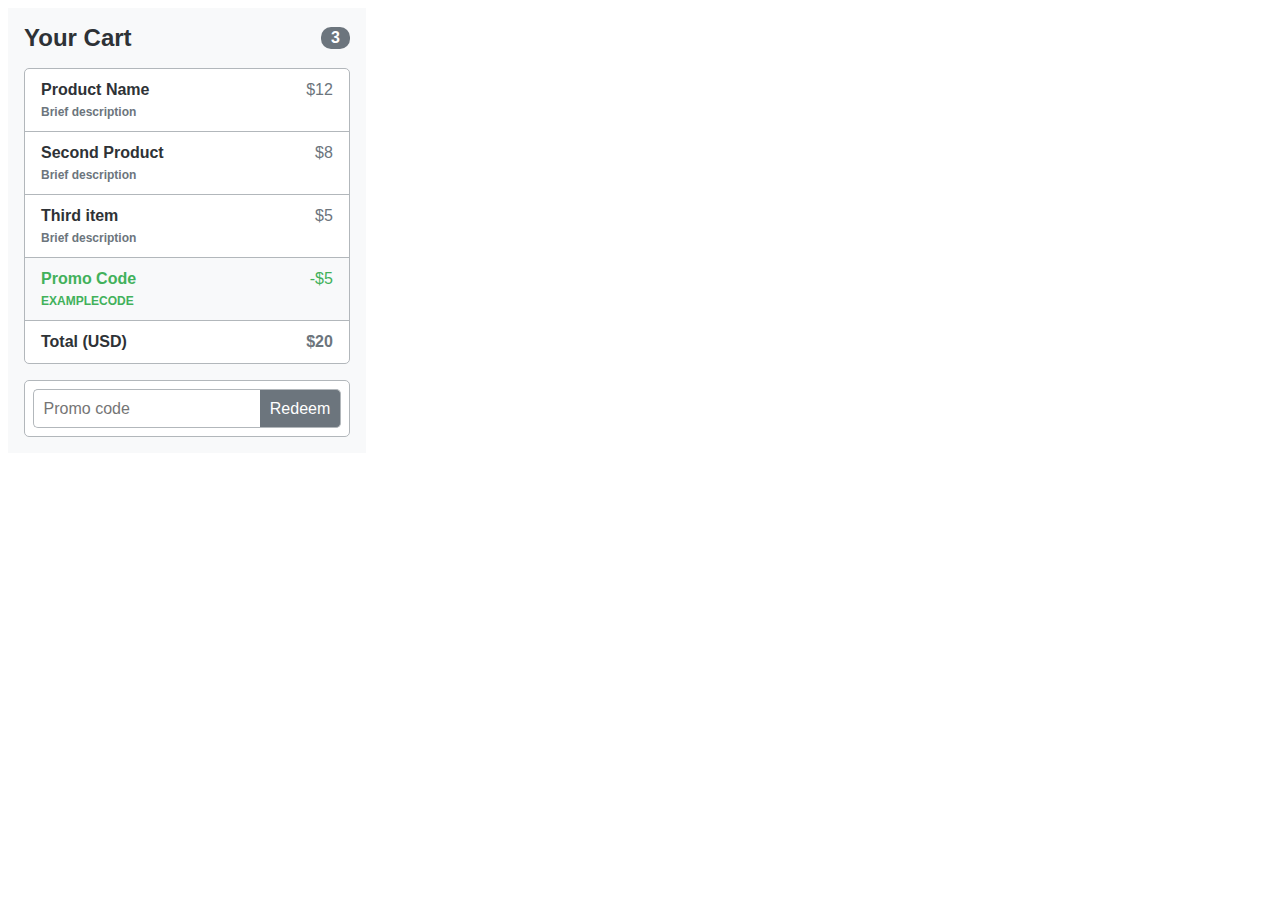
<file: 2- Simple Component/build-simplecomponent.html>
<!DOCTYPE html>
<html lang="en">
  <head>
    <meta charset="UTF-8" />
    <meta name="viewport" content="width=device-width, initial-scale=1.0" />
    <title>Document</title>
    <link rel="stylesheet" href="build-simplecomponent.css" />
  </head>
  <body class="body">
    <section class="cart">
      <h2 class="cart__title">Your Cart</h2>
      <p class="cart__numitems">3</p>
      <div class="cart__itemlist">
        <div class="cart__item">
          <p class="cart__item-name">Product Name</p>
          <p class="cart__item-info">Brief description</p>
          <p class="cart__item-price">$12</p>
        </div>
        <div class="cart__item">
          <p class="cart__item-name">Second Product</p>
          <p class="cart__item-info">Brief description</p>
          <p class="cart__item-price">$8</p>
        </div>
        <div class="cart__item">
          <p class="cart__item-name">Third item</p>
          <p class="cart__item-info">Brief description</p>
          <p class="cart__item-price">$5</p>
        </div>
        <div class="cart__item cart__item--promo">
          <p class="cart__item-name">Promo Code</p>
          <p class="cart__item-info">EXAMPLECODE</p>
          <p class="cart__item-price">-$5</p>
        </div>
        <div class="cart__item cart__item--total">
          <p class="cart__item-name">Total (USD)</p>
          <p class="cart__item-price">$20</p>
        </div>
      </div>
      <div class="cart__promo">
        <form class="promo">
          <input
            name="promo__input"
            class="promo__input"
            type="text"
            placeholder="Promo code"
            aria-label="Enter your promo code"
          />
          <button class="promo__button" type="submit">Redeem</button>
        </form>
      </div>
    </section>
  </body>
</html>
</file>
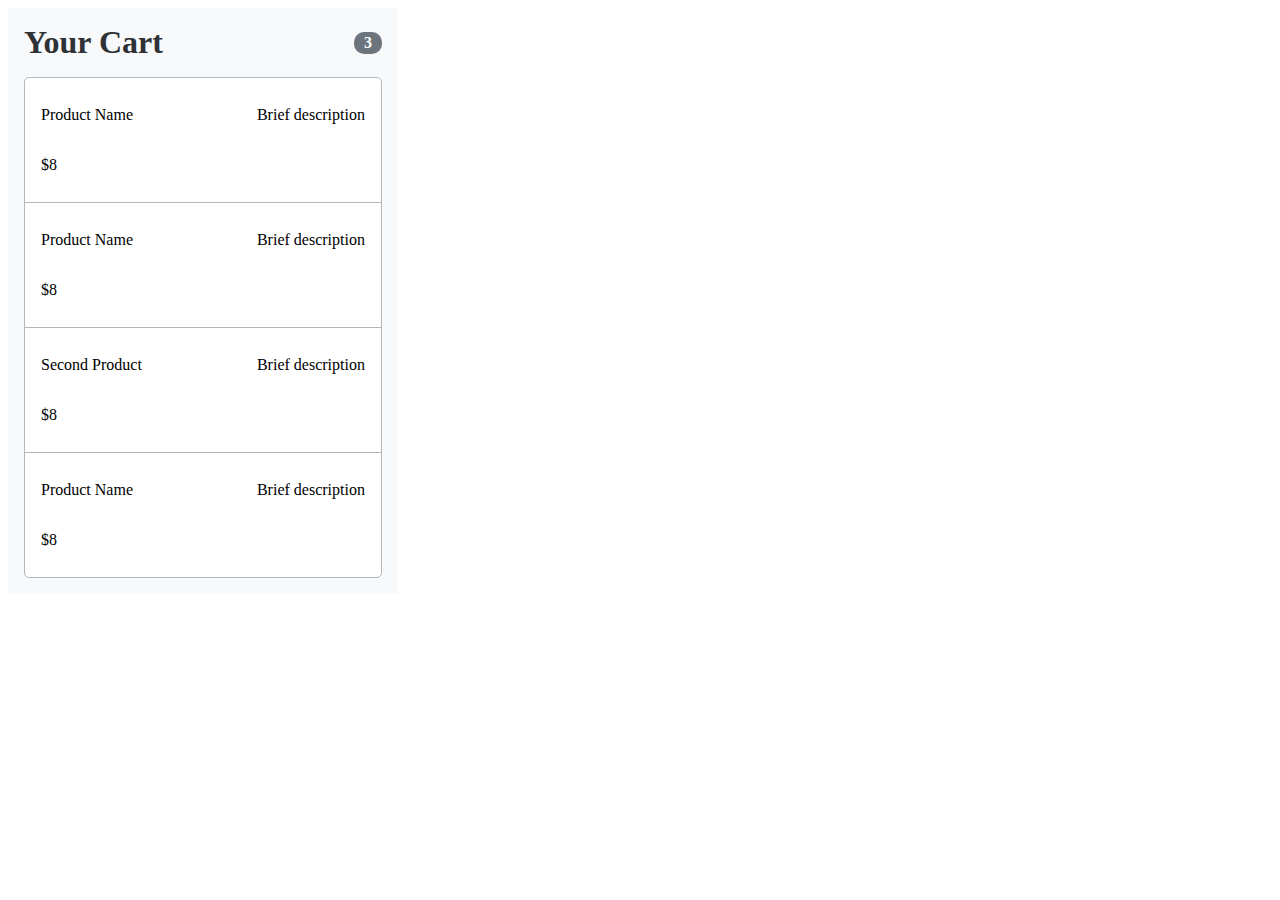
<file: Number2/build-simplecomponent.html>
<!DOCTYPE html>
<html lang="en">
  <head>
    <meta charset="UTF-8" />
    <meta name="viewport" content="width=device-width, initial-scale=1.0" />
    <title>Document</title>
    <link rel="stylesheet" href="build-simplecomponent.css" />
  </head>
  <body>
    <section class="cart">
      <h1 class="cart__title">Your Cart</h1>
      <p class="cart__numitems">3</p>
      <div class="cart__itemlist">
        <div class="cart__item">
          <p class="item__name">Product Name</p>
          <p class="item__info">Brief description</p>
          <p class="item__price">$8</p>
        </div>
        <div class="cart__item">
          <p class="item__name">Product Name</p>
          <p class="item__info">Brief description</p>
          <p class="item__price">$8</p>
        </div>
        <div class="cart__item">
          <p class="item__name">Second Product</p>
          <p class="item__info">Brief description</p>
          <p class="item__price">$8</p>
        </div>
        <div class="cart__item">
          <p class="item__name">Product Name</p>
          <p class="item__info">Brief description</p>
          <p class="item__price">$8</p>
        </div>
      </div>
    </section>
  </body>
</html>
</file>
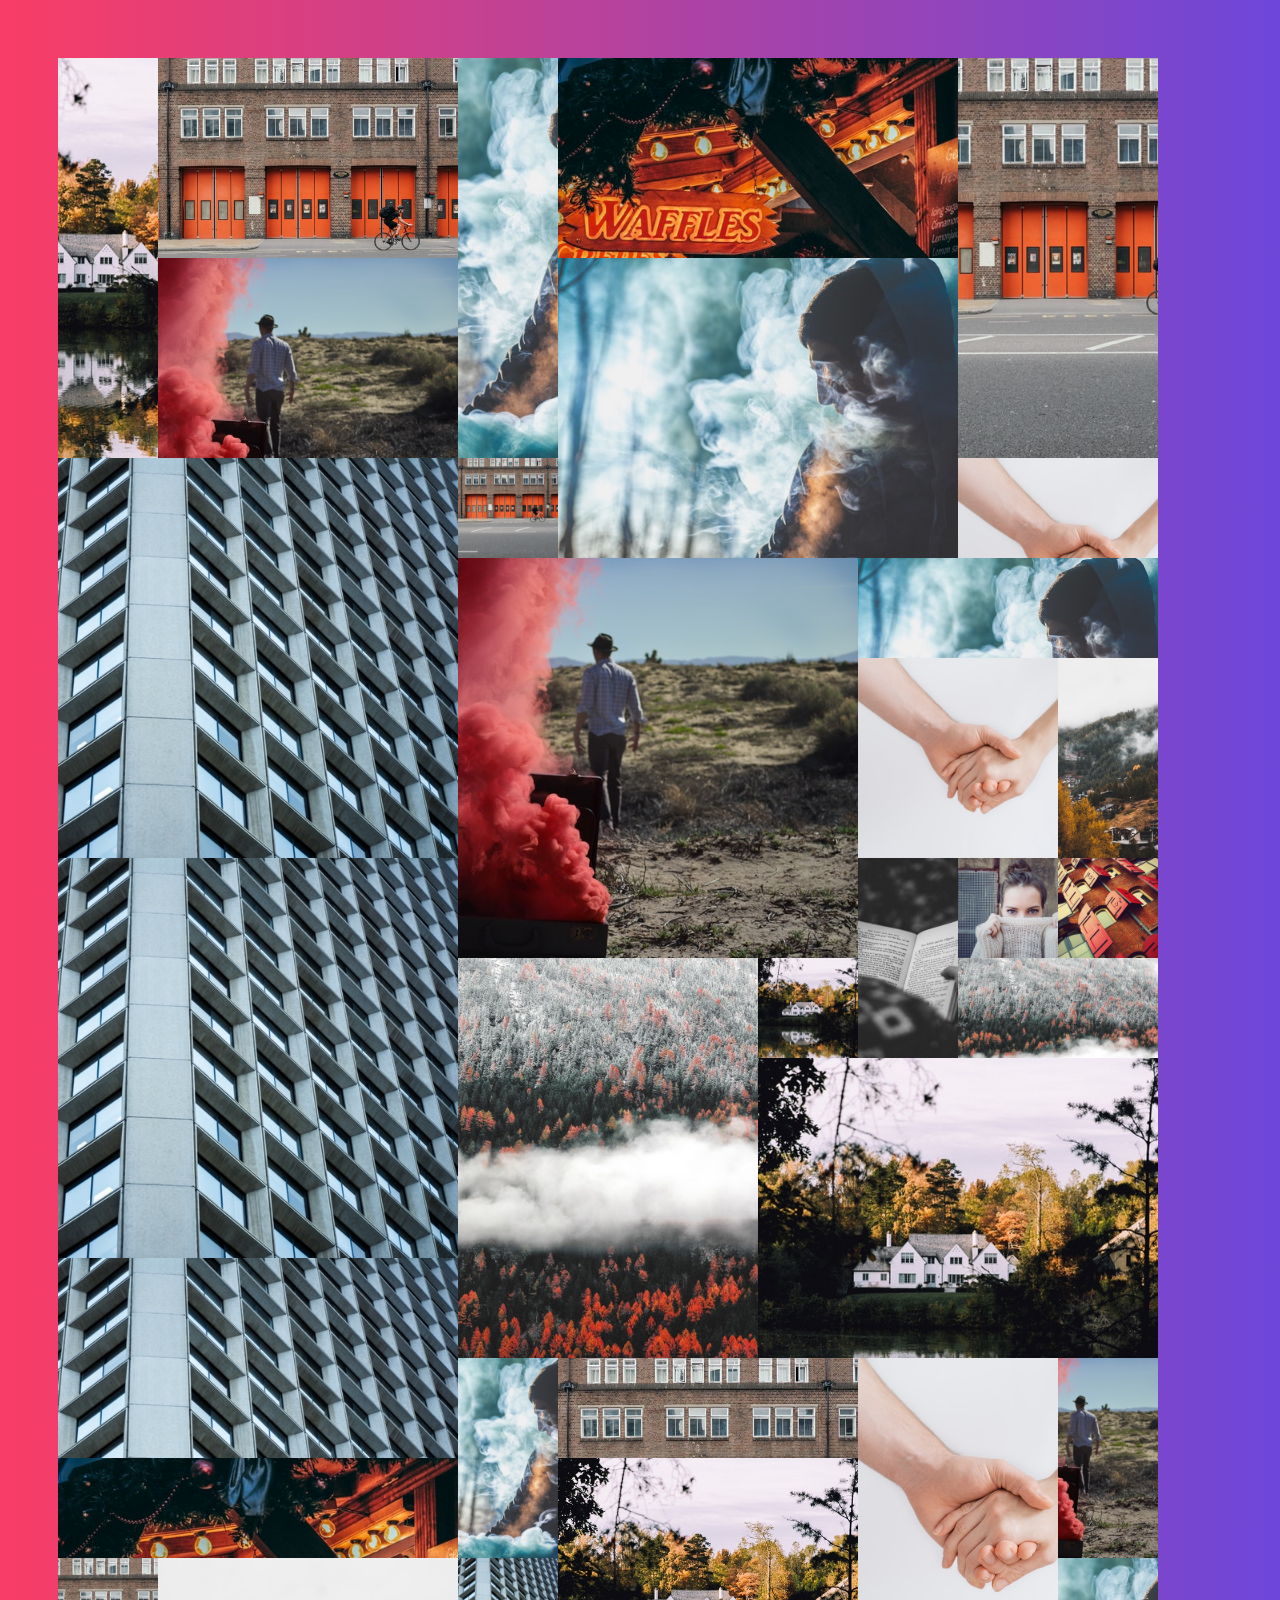
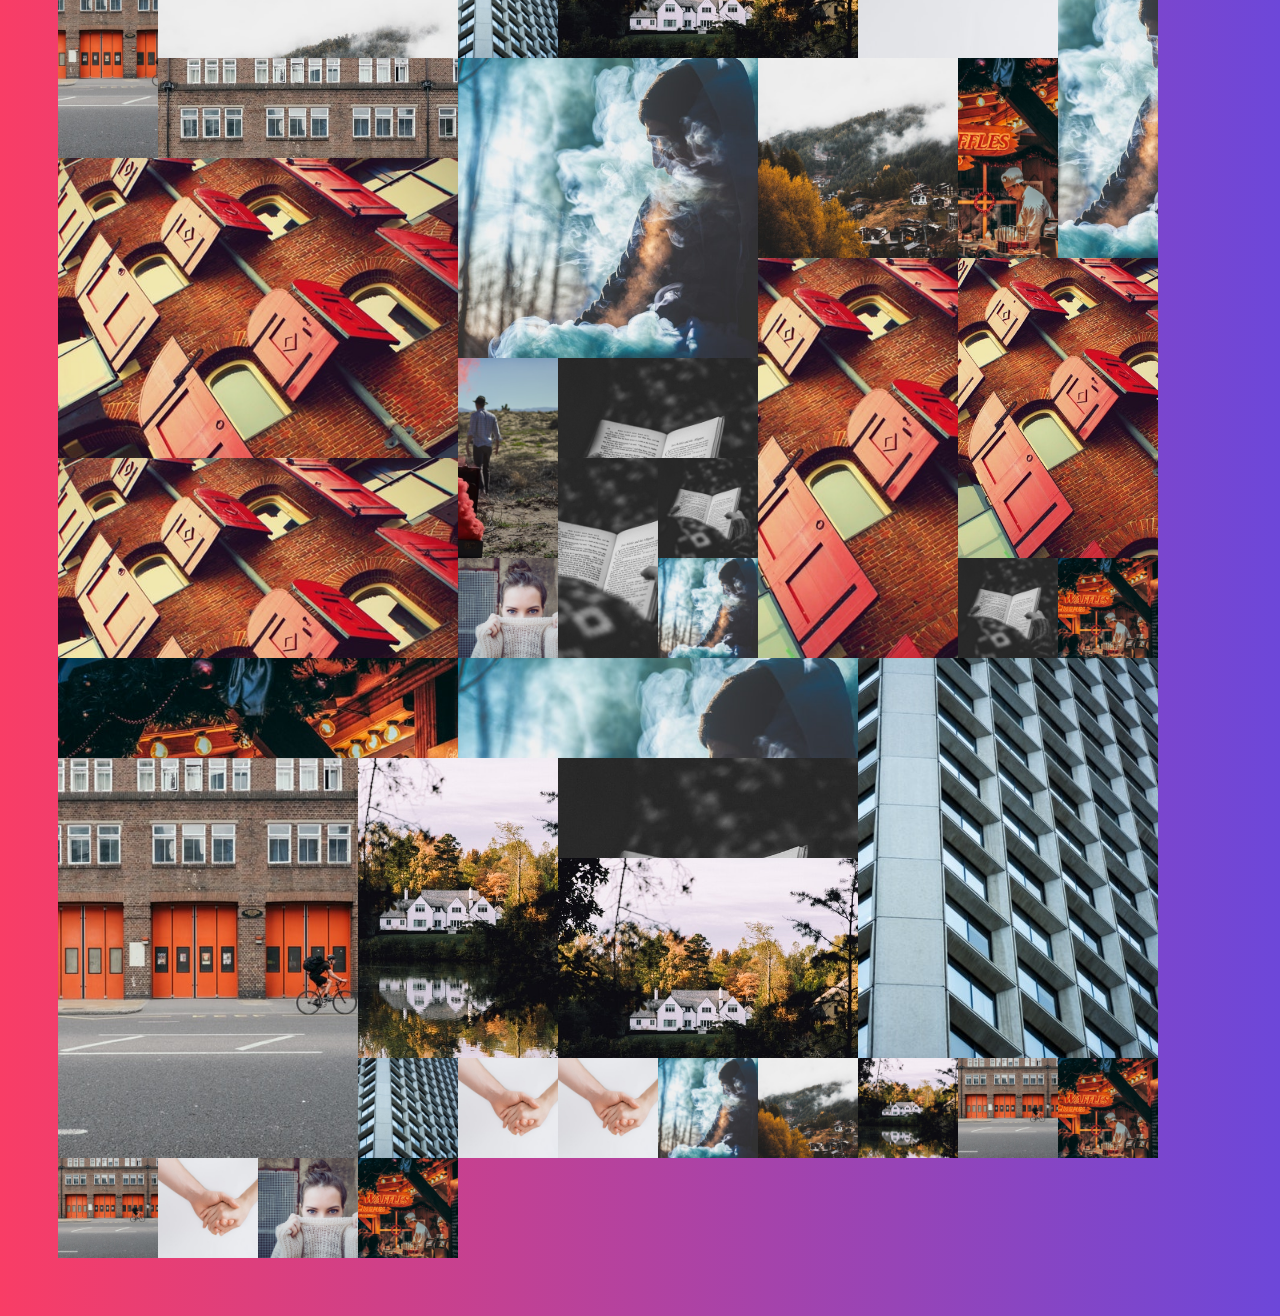
<file: 5- CSS Grid/20 - CSS Grid Image Gallery/image-gallery-START.html>
<!DOCTYPE html>
<html lang="en">
  <head>
    <meta charset="UTF-8" />
    <meta name="viewport" content="width=device-width, initial-scale=1.0" />
    <meta http-equiv="X-UA-Compatible" content="ie=edge" />
    <title>CSS Grid Image Gallery!</title>
  </head>

  <body>
    <div class="overlay">
      <div class="overlay-inner">
        <button class="close">× Close</button>
        <img />
      </div>
    </div>

    <section class="gallery"></section>

    <style>
      * {
        box-sizing: border-box;
      }

      body {
        padding: 50px;
        font-family: sans-serif;
        background: linear-gradient(to right, #f93d66, #6d47d9);
      }

      h1,
      h2,
      h3,
      h4,
      h5,
      h6 {
        margin: 0 0 5px 0;
      }

      p {
        margin: 0 0 20px 0;
      }

      .close {
        background: none;
        color: black;
        border: 0;
      }

      .gallery {
        display: grid;
        grid-template-columns: repeat(auto-fill, 100px);
        grid-auto-rows: 100px;
        grid-auto-flow: dense;
      }

      .item {
        overflow: hidden;
        display: grid;
        grid-template-columns: 1fr;
        grid-template-rows: 1fr;
      }

      .item img {
        grid-column: 1;
        grid-row: 1;
        width: 100%;
        height: 100%;
        object-fit: cover;
      }

      .item__overlay {
        background: #ffc60032;
        grid-column: 1;
        grid-row: 1;
        position: relative;
        display: grid;
        justify-items: center;
        align-items: center;
        transition: 0.2s;
        transform: translateY(100%);
      }

      .item__overlay button {
        background: none;
        border: 2px solid white;
        color: white;
        text-transform: uppercase;
        background: rgba(0, 0, 0, 0.7);
        padding: 5px;
      }

      .item:hover .item__overlay {
        transform: translateY(0);
      }

      .item.v2 {
        grid-row: span 2;
      }

      .item.v3 {
        grid-row: span 3;
      }

      .item.v4 {
        grid-row: span 4;
      }

      .item.h2 {
        grid-column: span 2;
      }

      .item.h3 {
        grid-column: span 3;
      }

      .item.h4 {
        grid-column: span 4;
      }

      .overlay {
        position: fixed;
        background: rgba(0, 0, 0, 0.7);
        top: 0;
        right: 0;
        bottom: 0;
        left: 0;
        display: none;
        z-index: 2;
      }

      .overlay.open {
        display: grid;
        justify-items: center;
        align-items: center;
      }

      .overlay .overlay-inner {
        background: white;
        width: 700px;
        padding: 20px;
      }

      .overlay img {
        width: 100%;
      }
    </style>

    <script>
      const gallery = document.querySelector(".gallery");
      const overlay = document.querySelector(".overlay");
      const overlayImage = overlay.querySelector("img");
      const overlayClose = overlay.querySelector(".close");

      function generateHTML([h, v]) {
        return `
        <div class="item h${h} v${v}">
          <img src="images/${randomNumber(12)}.jpg">
          <div class="item__overlay">
            <button>View →</button>
          </div>
        </div>
      `;
      }

      function randomNumber(limit) {
        return Math.floor(Math.random() * limit) + 1;
      }

      function handleClick(e) {
        const src = e.currentTarget.querySelector("img").src;
        overlayImage.src = src;
        overlay.classList.add("open");
      }

      function close() {
        overlay.classList.remove("open");
      }

      const digits = Array.from({ length: 50 }, () => [
        randomNumber(4),
        randomNumber(4),
      ]).concat([
        [1, 1],
        [1, 1],
        [1, 1],
        [1, 1],
        [1, 1],
        [1, 1],
        [1, 1],
        [1, 1],
        [1, 1],
        [1, 1],
        [1, 1],
        [1, 1],
        [1, 1],
        [1, 1],
        [1, 1],
        [1, 1],
        [1, 1],
        [1, 1],
      ]);

      const html = digits.map(generateHTML).join("");
      gallery.innerHTML = html;

      const items = document.querySelectorAll(".item");

      items.forEach((item) => item.addEventListener("click", handleClick));

      overlayClose.addEventListener("click", close);
    </script>
  </body>
</html>
</file>
<file: 4-WebTypography/styles.css>
@import url("https://fonts.googleapis.com/css2?family=Recursive:slnt,wght,CASL,CRSV,MONO@-15..0,300..800,0..1,0..1,0..1&display=swap");
:root {
  --ratio: 1.5;
  --s-5: calc(var(--s-4) / var(--ratio));
  --s-4: calc(var(--s-3) / var(--ratio));
  --s-3: calc(var(--s-2) / var(--ratio));
  --s-2: calc(var(--s-1) / var(--ratio));
  --s-1: calc(var(--s0) / var(--ratio));
  --s0: 1rem;
  --s1: calc(var(--s0) * var(--ratio));
  --s2: calc(var(--s1) * var(--ratio));
  --s3: calc(var(--s2) * var(--ratio));
  --s4: calc(var(--s3) * var(--ratio));
  --s5: calc(var(--s4) * var(--ratio));
  --font-color: #333;
  /* set variation axis values */
  --mono: "MONO" 0; /* Monospace: Sans (natural-width) or Mono (fixed-width) */
  --casl: "CASL" 0; /* Casual: Linear to Casual */
  --wght: 300; /* Weight: Light to ExtraBlack; usually set with `font-weight` */
  --slnt: 0deg; /* Slant: 0 to -15 degrees, auto cursive at -14 */
  --crsv: "CRSV" 0.5; /* Cursive: always roman (0), auto substitution (.5), or always cursive (1) */
}

* {
  font-weight: var(--wght);
  font-style: oblique var(--slnt);
  font-variation-settings: var(--mono), var(--casl), var(--crsv);
}

html {
  font-size: 20px;
}

body {
  color: var(--font-color);
  font-family: Recursive, sans-serif;
}

h1 {
  font-size: var(--s3);
}

h2 {
  font-size: var(--s2);
}

h3 {
  font-size: var(--s1);
}

h1,
h2,
h3 {
  --wght: 600;
  --casl: "CASL" 1;
  margin-top: var(--s2);
  margin-bottom: 0;
}

p,
ul,
ol,
dd {
  line-height: var(--s1);
  margin: var(--s1);
  max-width: 70ch;
}

.mono {
  --mono: "mono" 1;
  --wght: 400;
}

.header-banner div {
  display: flex;
  background: lightgray;
  padding: 1rem;
  justify-content: center;
}

.header-banner h1,
.header-banner h2 {
  --mono: "MONO" 1;
  --casl: "CASL" 0;
  --wght: 800;
  margin: 0;
}

.header-banner h2 {
  writing-mode: vertical-rl;
  height: 2ch;
  line-height: 1.75rem;
  order: -1;
  margin-right: 0.75rem;
}

/*# sourceMappingURL=styles.css.map */
</file>
<file: 6- Quotes/styles.css>
:root {
  --max-width: 900px;
  --min-width: 300px;
  --preferred-width: 80%;
  --quote-color: maroon;
}

.quote {
  border-radius: 20px;
  border: 4px solid var(--quote-color);
  width: clamp(var(--min-width), var(--preferred-width), var(--max-width));
  margin: 2rem auto;
  padding: 2rem;
  display: flex;
  justify-content: space-between;
  gap: 1em;
}
.quote__block {
  position: relative;
  --fluid-type-min: 1rem;
  --fluid-type-target: 3vw;
  --fluid-type-max: 1.3rem;
}
.quote__block::before {
  --quoteSize: 2.75rem;
  content: "";
  background-image: url("images/quote.png");
  background-size: contain;
  height: var(--quoteSize);
  width: var(--quoteSize);
  position: absolute;
  left: -4rem;
  top: -1rem;
  filter: brightness(var(--brightness, 0.01));
}
.quote__block__text {
  margin-top: 0;
}
.quote__block__author {
  justify-self: end;
  margin-bottom: 0;
}
.quote__imgdiv__img {
  height: 7rem;
  position: relative;
  top: -3rem;
  border: 0.25rem solid var(--quote-color);
  box-shadow: 0.5rem 0.5rem var(--quote-color);
}

.dark-section {
  --brightness: 100;
  --quote-color: lightblue;
  background-color: #333;
  color: white;
}

@media screen and (max-width: 630px) {
  .quote__imgdiv {
    align-self: end;
  }
  .quote__imgdiv__img {
    height: 80px;
    top: 1.25rem;
    border: 0.25rem solid var(--quote-color);
    border-radius: 50%;
    box-shadow: none;
  }
}
h1,
h2,
h3,
h4,
h5,
h6,
p {
  font-size: clamp(var(--fluid-type-min, 1rem), 1rem + var(--fluid-type-target, 3vw), var(--fluid-type-max, 1.3rem));
}

/*# sourceMappingURL=styles.css.map */
</file>
<file: 3- Flexbox/Archive/styles.css>
.row-grid {
  display: flex;
  flex-flow: row wrap;
  width: 58%;
  justify-self: center;
  gap: 0.5em;
}

.col-grid {
  display: flex;
  flex-flow: column wrap;
  width: 50%;
  height: 2350px;
  justify-self: center;
  gap: 0.5em;
  align-content: center;
}

.card {
  border: 1px solid black;
  border-radius: 0.5em;
  overflow: hidden;
  flex-grow: 1;
}

.row-grid .card img {
  height: 85%;
  width: 100%;
}

.col-grid .card img {
  height: calc(100% - 30px);
  object-fit: contain;
}

.card h2 {
  margin: 0;
  font-family: "Courier New", Courier, monospace;
  text-align: center;
}
</file>
<file: 4-WebTypography/prove/styles.css>
@charset "UTF-8";
@import url("https://fonts.googleapis.com/css2?family=Recursive:slnt,wght,CASL,CRSV,MONO@-15..0,300..1000,0..1,0..1,0..1&display=swap");
:root {
  --mono: 0; /* Monospace: Use a value from 0 to 1 */
  --casl: 0; /* Casual: Use a value from 0 to 1 */
  --wght: 300; /* Weight: Use a value from 300 to 1000 */
  --slnt: 0; /* Slant: Use a value from -15 to 0 */
  --crsv: 0; /* Cursive: Use a value from 0 to 1 */
}

* {
  font-family: "Recursive", sans-serif;
  font-optical-sizing: auto;
  font-weight: var(--wght);
  font-style: normal;
  font-variation-settings: "slnt" var(--slnt), "CASL" var(--casl), "CRSV" var(--crsv), "MONO" var(--mono);
}

body {
  margin: 2rem auto;
  max-width: 70ch;
  line-height: 1.5rem;
}

html {
  font-size: 16px;
}

h1 {
  font-size: 2.5rem;
}

h2 {
  font-size: 2rem;
}

h1,
h2 {
  --wght: 500;
  margin-bottom: 1.5rem;
  margin: 2rem 1rem;
}

p,
ul,
ol {
  margin: 1rem;
  text-justify: inter-word;
}

li {
  padding-left: 0.5rem;
}

.alert {
  display: flex;
  align-items: start;
}
.alert__title {
  font-size: 2rem;
  --wght: 900;
  margin: 0.15em 0 0 1rem;
  text-transform: uppercase;
  writing-mode: vertical-rl;
  color: red;
  padding-right: 0.5rem;
  border-right: 1px solid red;
}
.alert p {
  margin-top: 0;
}

strong {
  --wght: 500;
}
strong em {
  text-transform: uppercase;
}

code {
  --mono: 1;
  font-size: 0.8rem;
}

.tips {
  list-style-type: "➤";
}

.narrow {
  --wght: 400;
}

/*# sourceMappingURL=styles.css.map */
</file>
<file: test.css>
@font-face {
  font-family: "hurme";
  font-weight: 400;
  font-style: normal;
  font-display: swap;
  src: local("hurme-regular"),
    url("https://ssl.quiksilver.com/fonts/hurme/hurmedesign-hurmegeometricsans3regular-webfont.woff2")
      format("woff2"),
    url("https://ssl.quiksilver.com/fonts/hurme/hurmedesign-hurmegeometricsans3regular-webfont.woff")
      format("woff");
}

@font-face {
  font-family: "hurme";
  font-weight: 200;
  font-style: normal;
  font-display: swap;
  src: local("hurme-light"),
    url("https://ssl.quiksilver.com/fonts/hurme/hurmedesign-hurmegeometricsans3light-webfont.woff2")
      format("woff2"),
    url("https://ssl.quiksilver.com/fonts/hurme/hurmedesign-hurmegeometricsans3light-webfont.woff")
      format("woff");
}
@font-face {
  font-family: "hurme";
  font-weight: 600;
  font-style: normal;
  font-display: swap;
  src: local("hurme-semibold"),
    url("https://ssl.quiksilver.com/fonts/hurme/hurmedesign-hurmegeometricsans3semibold-webfont.woff2")
      format("woff2"),
    url("https://ssl.quiksilver.com/fonts/hurme/hurmedesign-hurmegeometricsans3semibold-webfont.woff")
      format("woff");
}

@font-face {
  font-family: "hurme";
  font-weight: 700;
  font-style: normal;
  font-display: swap;
  src: local("hurme-bold"),
    url("https://ssl.quiksilver.com/fonts/hurme/hurmedesign-hurmegeometricsans3bold-webfont.woff2")
      format("woff2"),
    url("https://ssl.quiksilver.com/fonts/hurme/hurmedesign-hurmegeometricsans3bold-webfont.woff")
      format("woff");
}

* {
  box-sizing: border-box;
}

body,
html {
  font-size: 10px;
  font-family: "hurme", sans-serif;
}

h1,
h2,
h3,
h4,
h5,
h6 {
  font-weight: 700;
  line-height: 1em;
  margin: 0 0 20px;
}

h2 {
  font-size: clamp(3rem, 2.5631rem + 1.165vw, 4.8rem);
}

span.version {
  background-color: #ffff00;
  color: rgba(100, 100, 70, 0.7);
  font-weight: 600;
  line-height: 1em;
  text-transform: uppercase;
  letter-spacing: 0.1em;
  margin: 50px 0 0;
  display: inline-block;
  padding: 3px 5px 2px;
  clear: both;
}

p,
.r-1ups-description-copy {
  font-size: 1.6rem;
  line-height: 1.6em;
  margin-top: 0;
}

.headline {
  width: 100%;
}

.promo-container {
  width: 100%;
  max-width: 375px;
  padding: 30px;
  border: 1px solid #ccc;
  margin: 25px 0;
  display: flex;
  flex-flow: column;
  align-items: center;
  justify-content: center;
  &.centered {
    text-align: center;
    .headline {
      max-width: 375px;
    }
    p {
      width: 100%;
      margin: 0 auto 16px;
    }
  }
}

.inputs {
  width: 100%;
  max-width: 375px;
}

.form {
  display: flex;
}

.input,
.btn {
  border-radius: 0;
  background: transparent;
  border: 1px solid #000;
  height: 36px;
  font-family: "hurme", sans-serif;
}

.input {
  width: 100%;
  padding: 0 10px;
}

.categories {
  display: flex;
  flex-flow: row nowrap;
  gap: 6px;
  margin-top: 1.6rem;
  &.links {
    gap: 16px;
    a {
      font-weight: 400;
      color: #000;
      font-size: 1.2rem;
    }
  }
}

.btn {
  font-weight: 600;
  padding: 8px 10px;
  background: #000;
  color: #fff;
  text-decoration: none;
  font-size: 1.2rem;
  white-space: nowrap;
  height: auto;
  text-align: center;
  width: 100%;
  max-width: 50%;
  min-width: calc(33% - 3px);
  cursor: pointer;
  &-copy {
    background: transparent;
    color: #000;
    width: calc(33% - 3px);
    margin-left: -1px;
    text-transform: uppercase;
    transition: 0.2s all ease-in-out;
    svg {
      margin-right: 4px;
    }
    &:hover {
      background: #000;
      color: #fff;
      svg {
        filter: invert(100%) sepia(0%) saturate(7494%) hue-rotate(3deg)
          brightness(100%) contrast(101%);
      }
    }
  }
}

@media (min-width: 768px) {
  .headline {
    max-width: 480px;
  }
  .promo-container {
    max-width: 1280px;
    flex-flow: row nowrap;
    justify-content: center;
    &.left .headline {
      order: 2;
      padding-left: 32px;
      max-width: 480px;
    }
    &.centered {
      flex-flow: column;
    }
    &.right {
      .headline {
        padding-right: 32px;
        text-align: right;
        p {
          float: right;
        }
      }
    }
    &.between {
      justify-content: space-between;
      .headline {
        padding-right: 32px;
      }
    }
  }
  .links a {
    font-size: 1.4rem;
  }
}
</file>
<file: 2- Simple Component/build-simplecomponent.css>
.body {
  background-color: white;
  font-family: helvetica, arial, san-serif;
}

.cart {
  background-color: #f8f9fa;
  width: max-content;
  display: grid;
  grid-template-columns: 1fr 1fr;
  padding: 1em;
}
.cart__title {
  margin: 0;
  color: #2e3236;
}
.cart__numitems {
  color: white;
  background-color: #6c757d;
  grid-column: 2/3;
  grid-row: 1/2;
  align-self: center;
  justify-self: end;
  margin: 0;
  padding: 2px 10px;
  width: max-content;
  border-radius: 10px;
  font-weight: bold;
}
.cart__itemlist {
  grid-column: 1/3;
  overflow: hidden;
  margin-top: 1em;
  background-color: white;
  border: 1px solid #b2b7bb;
  border-radius: 5px;
}
.cart__item {
  display: grid;
  grid-template-columns: 2fr 1fr;
  padding: 0.75em 1em;
}
.cart__item:not(:last-of-type) {
  border-bottom: 1px solid #b2b7bb;
}
.cart__item-name {
  margin: 0;
  font-weight: bold;
  color: #2e3236;
}
.cart__item-info {
  margin: 0.5em 0 0 0;
  font-weight: bold;
  font-size: 0.75em;
  color: #6c757d;
}
.cart__item-price {
  justify-self: end;
  margin: 0;
  color: #6c757d;
}
.cart__item--promo {
  background-color: #f8f9fa;
}
.cart__item--promo > .cart__item-name,
.cart__item--promo .cart__item-info,
.cart__item--promo .cart__item-price {
  color: #42b15b;
}
.cart__item--total > .cart__item-price {
  font-weight: bold;
}
.cart__item-info {
  grid-column: 1/2;
}
.cart__item-price {
  grid-column: 2/3;
  grid-row: 1/2;
}
.cart__promo {
  grid-column: 1/3;
  margin-top: 1em;
  padding: 0.5em;
  background-color: white;
  border: 1px solid #b2b7bb;
  border-radius: 5px;
}

.promo {
  display: grid;
  grid-template-columns: auto max-content;
  gap: 0;
}
.promo__input, .promo__button {
  font-size: 1em;
  border: 1px solid #b2b7bb;
  padding: 0.6em;
}
.promo__input {
  border-top-left-radius: 5px;
  border-bottom-left-radius: 5px;
  border-right: none;
}
.promo__button {
  color: white;
  background-color: #6c757d;
  border-top-right-radius: 5px;
  border-bottom-right-radius: 5px;
  border-left: none;
}

/*# sourceMappingURL=build-simplecomponent.css.map */
</file>
<file: Number2/build-simplecomponent.css>
.body {
  background-color: white;
  font-family: helvetica, arial, san-serif;
}

.cart {
  background-color: #f8f9fa;
  width: max-content;
  display: grid;
  grid-template-columns: 1fr 1fr;
  padding: 1em;
}
.cart__title {
  margin: 0;
  color: #2e3236;
}
.cart__numitems {
  color: white;
  background-color: #6c757d;
  grid-column: 2/3;
  grid-row: 1/2;
  align-self: center;
  justify-self: end;
  margin: 0;
  padding: 2px 10px;
  width: max-content;
  border-radius: 10px;
  font-weight: bold;
}
.cart__itemlist {
  grid-column: 1/3;
  overflow: hidden;
  margin-top: 1em;
  background-color: white;
  border: 1px solid #b2b7bb;
  border-radius: 5px;
}
.cart__item {
  display: grid;
  grid-template-columns: 2fr 1fr;
  padding: 0.75em 1em;
}
.cart__item:not(:last-of-type) {
  border-bottom: 1px solid #b2b7bb;
}
.cart__item-name {
  margin: 0;
  font-weight: bold;
  color: #2e3236;
}
.cart__item-info {
  margin: 0.5em 0 0 0;
  font-weight: bold;
  font-size: 0.75em;
  color: #6c757d;
}
.cart__item-price {
  justify-self: end;
  margin: 0;
  color: #6c757d;
}
.cart__item--promo {
  background-color: #f8f9fa;
}
.cart__item--promo > .cart__item-name,
.cart__item--promo .cart__item-info,
.cart__item--promo .cart__item-price {
  color: #42b15b;
}
.cart__item--total > .cart__item-price {
  font-weight: bold;
}
.cart__item-info {
  grid-column: 1/2;
}
.cart__item-price {
  grid-column: 2/3;
  grid-row: 1/2;
}
.cart__promo {
  grid-column: 1/3;
  margin-top: 1em;
  padding: 0.5em;
  background-color: white;
  border: 1px solid #b2b7bb;
  border-radius: 5px;
}

.promo {
  display: grid;
  grid-template-columns: auto max-content;
  gap: 0;
}
.promo__input, .promo__button {
  font-size: 1em;
  border: 1px solid #b2b7bb;
  padding: 0.6em;
}
.promo__input {
  border-top-left-radius: 5px;
  border-bottom-left-radius: 5px;
  border-right: none;
}
.promo__button {
  color: white;
  background-color: #6c757d;
  border-top-right-radius: 5px;
  border-bottom-right-radius: 5px;
  border-left: none;
}

/*# sourceMappingURL=build-simplecomponent.css.map */
</file>
